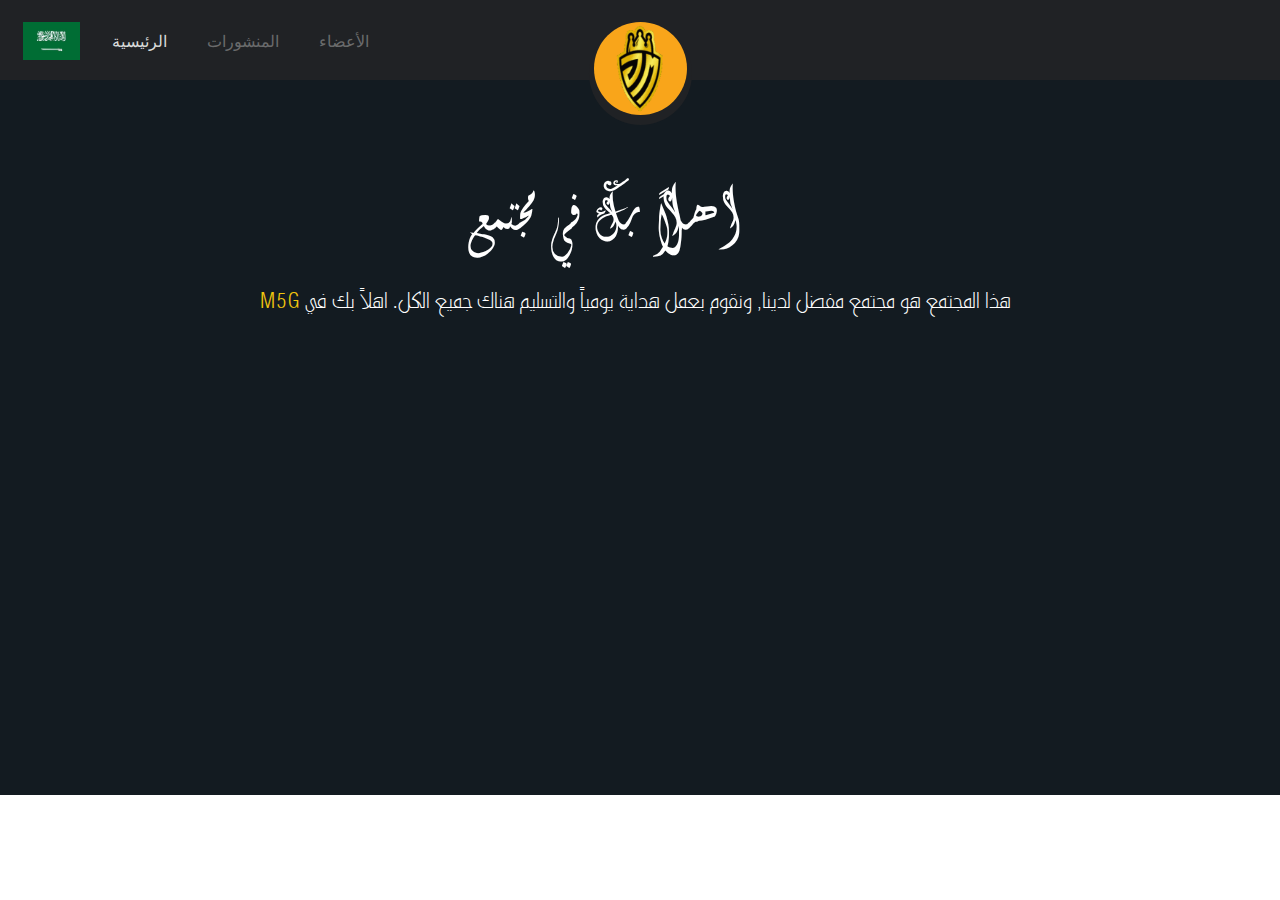
<file: Site8/index.html>
<!DOCTYPE html>
<html style="font-size: 16px;">
  <head>
    <meta name="viewport" content="width=device-width, initial-scale=1.0">
    <meta charset="utf-8">
    <meta name="keywords" content="اهلاً بك في مجتمع">
    <meta name="description" content="">
    <meta name="page_type" content="np-template-header-footer-from-plugin">
    <title>الرئيسية</title>
    <link rel="stylesheet" href="nicepage.css" media="screen">
<link rel="stylesheet" href="الرئيسية.css" media="screen">
    <script class="u-script" type="text/javascript" src="jquery.js" defer=""></script>
    <script class="u-script" type="text/javascript" src="nicepage.js" defer=""></script>
    <meta name="generator" content="Nicepage 3.16.1, nicepage.com">
    <link rel="icon" href="images/favicon.png">
    
    <link id="u-theme-google-font" rel="stylesheet" href="https://fonts.googleapis.com/css?family=Roboto:100,100i,300,300i,400,400i,500,500i,700,700i,900,900i|Open+Sans:300,300i,400,400i,600,600i,700,700i,800,800i">
    
    
    <script type="application/ld+json">{
		"@context": "http://schema.org",
		"@type": "Organization",
		"name": "Site8",
		"url": "index.html"
}</script>
    <meta property="og:title" content="الرئيسية">
    <meta property="og:type" content="website">
    <meta name="theme-color" content="#478ac9">
    <link rel="canonical" href="index.html">
    <meta property="og:url" content="index.html">
  </head>
  <body data-home-page="الرئيسية.html" data-home-page-title="الرئيسية" class="u-body"><header class="u-clearfix u-custom-color-2 u-header u-header" id="sec-1d81"><div class="u-clearfix u-sheet u-valign-middle u-sheet-1">
        <nav class="u-menu u-menu-dropdown u-offcanvas u-menu-1">
          <div class="menu-collapse" style="font-size: 1rem; letter-spacing: 0px;">
            <a class="u-button-style u-custom-left-right-menu-spacing u-custom-padding-bottom u-custom-text-active-color u-custom-text-color u-custom-text-hover-color u-custom-top-bottom-menu-spacing u-nav-link u-text-active-palette-1-base u-text-hover-palette-2-base" href="#">
              <svg><use xmlns:xlink="http://www.w3.org/1999/xlink" xlink:href="#menu-hamburger"></use></svg>
              <svg version="1.1" xmlns="http://www.w3.org/2000/svg" xmlns:xlink="http://www.w3.org/1999/xlink"><defs><symbol id="menu-hamburger" viewBox="0 0 16 16" style="width: 16px; height: 16px;"><rect y="1" width="16" height="2"></rect><rect y="7" width="16" height="2"></rect><rect y="13" width="16" height="2"></rect>
</symbol>
</defs></svg>
            </a>
          </div>
          <div class="u-custom-menu u-nav-container">
            <ul class="u-nav u-unstyled u-nav-1"><li class="u-nav-item"><a class="u-button-style u-nav-link u-text-active-custom-color-4 u-text-custom-color-3 u-text-hover-custom-color-4" href="الرئيسية.html" style="padding: 10px 20px;">الرئيسية</a>
</li><li class="u-nav-item"><a class="u-button-style u-nav-link u-text-active-custom-color-4 u-text-custom-color-3 u-text-hover-custom-color-4" href="المنشورات.html" style="padding: 10px 20px;">المنشورات</a>
</li><li class="u-nav-item"><a class="u-button-style u-nav-link u-text-active-custom-color-4 u-text-custom-color-3 u-text-hover-custom-color-4" href="الأعضاء.html" style="padding: 10px 20px;">الأعضاء</a>
</li></ul>
          </div>
          <div class="u-custom-menu u-nav-container-collapse">
            <div class="u-black u-container-style u-inner-container-layout u-opacity u-opacity-95 u-sidenav">
              <div class="u-sidenav-overflow">
                <div class="u-menu-close"></div>
                <ul class="u-align-center u-nav u-popupmenu-items u-unstyled u-nav-2"><li class="u-nav-item"><a class="u-button-style u-nav-link" href="الرئيسية.html" style="padding: 10px 20px;">الرئيسية</a>
</li><li class="u-nav-item"><a class="u-button-style u-nav-link" href="المنشورات.html" style="padding: 10px 20px;">المنشورات</a>
</li><li class="u-nav-item"><a class="u-button-style u-nav-link" href="الأعضاء.html" style="padding: 10px 20px;">الأعضاء</a>
</li></ul>
              </div>
            </div>
            <div class="u-black u-menu-overlay u-opacity u-opacity-70"></div>
          </div>
        </nav>
        <img class="u-image u-image-default u-image-1" src="images/ef4cbfd9-3c63-ca4e-5d36-134826fb9af2.jpeg" alt="" data-image-width="275" data-image-height="183">
      </div></header>
    <section class="u-clearfix u-custom-color-1 u-section-1" id="sec-9544">
      <div class="u-clearfix u-sheet u-sheet-1">
        <div class="u-custom-color-2 u-shape u-shape-circle u-shape-1"></div>
        <div class="u-image u-image-circle u-preserve-proportions u-image-1" alt="" data-image-width="128" data-image-height="128"></div>
        <h2 class="u-custom-font u-text u-text-1">اهلاً بك في مجتمع</h2>
        <p class="u-custom-font u-large-text u-text u-text-variant u-text-2">
          <span class="u-text-palette-3-base">M5G</span> هذا المجتمع هو مجتمع مفضل لدينا, ونقوم بعمل هداية يومياً والتسليم هناك جميع الكل. اهلاً بك في&nbsp;
        </p>
      </div>
    </section>
    
    
    
  </body>
</html>
</file>
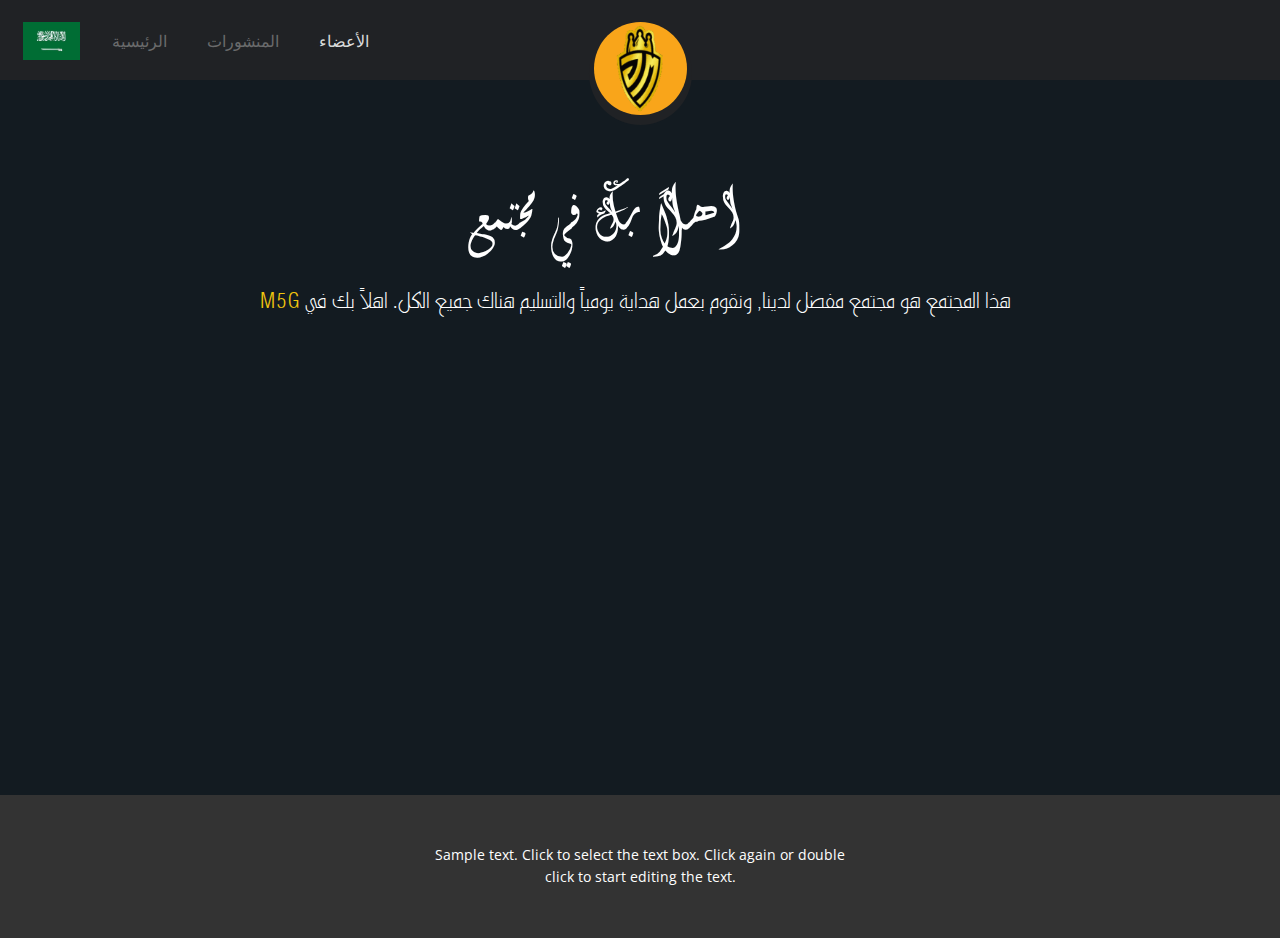
<file: Site8/الأعضاء.html>
<!DOCTYPE html>
<html style="font-size: 16px;">
  <head>
    <meta name="viewport" content="width=device-width, initial-scale=1.0">
    <meta charset="utf-8">
    <meta name="keywords" content="">
    <meta name="description" content="">
    <meta name="page_type" content="np-template-header-footer-from-plugin">
    <title>الأعضاء</title>
    <link rel="stylesheet" href="nicepage.css" media="screen">
<link rel="stylesheet" href="الأعضاء.css" media="screen">
    <script class="u-script" type="text/javascript" src="jquery.js" defer=""></script>
    <script class="u-script" type="text/javascript" src="nicepage.js" defer=""></script>
    <meta name="generator" content="Nicepage 3.16.1, nicepage.com">
    <link rel="icon" href="images/favicon.png">
    
    <link id="u-theme-google-font" rel="stylesheet" href="https://fonts.googleapis.com/css?family=Roboto:100,100i,300,300i,400,400i,500,500i,700,700i,900,900i|Open+Sans:300,300i,400,400i,600,600i,700,700i,800,800i">
    
    
    <script type="application/ld+json">{
		"@context": "http://schema.org",
		"@type": "Organization",
		"name": "Site8",
		"url": "index.html"
}</script>
    <meta property="og:title" content="الأعضاء">
    <meta property="og:type" content="website">
    <meta name="theme-color" content="#478ac9">
    <link rel="canonical" href="index.html">
    <meta property="og:url" content="index.html">
  </head>
  <body class="u-body"><header class="u-clearfix u-custom-color-2 u-header u-header" id="sec-1d81"><div class="u-clearfix u-sheet u-valign-middle u-sheet-1">
        <nav class="u-menu u-menu-dropdown u-offcanvas u-menu-1">
          <div class="menu-collapse" style="font-size: 1rem; letter-spacing: 0px;">
            <a class="u-button-style u-custom-left-right-menu-spacing u-custom-padding-bottom u-custom-text-active-color u-custom-text-color u-custom-text-hover-color u-custom-top-bottom-menu-spacing u-nav-link u-text-active-palette-1-base u-text-hover-palette-2-base" href="#">
              <svg><use xmlns:xlink="http://www.w3.org/1999/xlink" xlink:href="#menu-hamburger"></use></svg>
              <svg version="1.1" xmlns="http://www.w3.org/2000/svg" xmlns:xlink="http://www.w3.org/1999/xlink"><defs><symbol id="menu-hamburger" viewBox="0 0 16 16" style="width: 16px; height: 16px;"><rect y="1" width="16" height="2"></rect><rect y="7" width="16" height="2"></rect><rect y="13" width="16" height="2"></rect>
</symbol>
</defs></svg>
            </a>
          </div>
          <div class="u-custom-menu u-nav-container">
            <ul class="u-nav u-unstyled u-nav-1"><li class="u-nav-item"><a class="u-button-style u-nav-link u-text-active-custom-color-4 u-text-custom-color-3 u-text-hover-custom-color-4" href="الرئيسية.html" style="padding: 10px 20px;">الرئيسية</a>
</li><li class="u-nav-item"><a class="u-button-style u-nav-link u-text-active-custom-color-4 u-text-custom-color-3 u-text-hover-custom-color-4" href="المنشورات.html" style="padding: 10px 20px;">المنشورات</a>
</li><li class="u-nav-item"><a class="u-button-style u-nav-link u-text-active-custom-color-4 u-text-custom-color-3 u-text-hover-custom-color-4" href="الأعضاء.html" style="padding: 10px 20px;">الأعضاء</a>
</li></ul>
          </div>
          <div class="u-custom-menu u-nav-container-collapse">
            <div class="u-black u-container-style u-inner-container-layout u-opacity u-opacity-95 u-sidenav">
              <div class="u-sidenav-overflow">
                <div class="u-menu-close"></div>
                <ul class="u-align-center u-nav u-popupmenu-items u-unstyled u-nav-2"><li class="u-nav-item"><a class="u-button-style u-nav-link" href="الرئيسية.html" style="padding: 10px 20px;">الرئيسية</a>
</li><li class="u-nav-item"><a class="u-button-style u-nav-link" href="المنشورات.html" style="padding: 10px 20px;">المنشورات</a>
</li><li class="u-nav-item"><a class="u-button-style u-nav-link" href="الأعضاء.html" style="padding: 10px 20px;">الأعضاء</a>
</li></ul>
              </div>
            </div>
            <div class="u-black u-menu-overlay u-opacity u-opacity-70"></div>
          </div>
        </nav>
        <img class="u-image u-image-default u-image-1" src="images/ef4cbfd9-3c63-ca4e-5d36-134826fb9af2.jpeg" alt="" data-image-width="275" data-image-height="183">
      </div></header> 
    <section class="u-clearfix u-custom-color-1 u-section-1" id="sec-f719">
      <div class="u-clearfix u-sheet u-sheet-1">
        <div class="u-custom-color-2 u-shape u-shape-circle u-shape-1"></div>
        <div class="u-image u-image-circle u-preserve-proportions u-image-1" alt="" data-image-width="128" data-image-height="128"></div>
        <h2 class="u-custom-font u-text u-text-1">اهلاً بك في مجتمع</h2>
        <p class="u-custom-font u-large-text u-text u-text-variant u-text-2">
          <span class="u-text-palette-3-base">M5G</span> هذا المجتمع هو مجتمع مفضل لدينا, ونقوم بعمل هداية يومياً والتسليم هناك جميع الكل. اهلاً بك في&nbsp;
        </p>
      </div>
    </section>
    
    
    <footer class="u-align-center u-clearfix u-footer u-grey-80 u-footer" id="sec-6e16"><div class="u-clearfix u-sheet u-sheet-1">
        <p class="u-small-text u-text u-text-variant u-text-1">Sample text. Click to select the text box. Click again or double click to start editing the text.</p>
      </div></footer>
  </body>
</html>
</file>
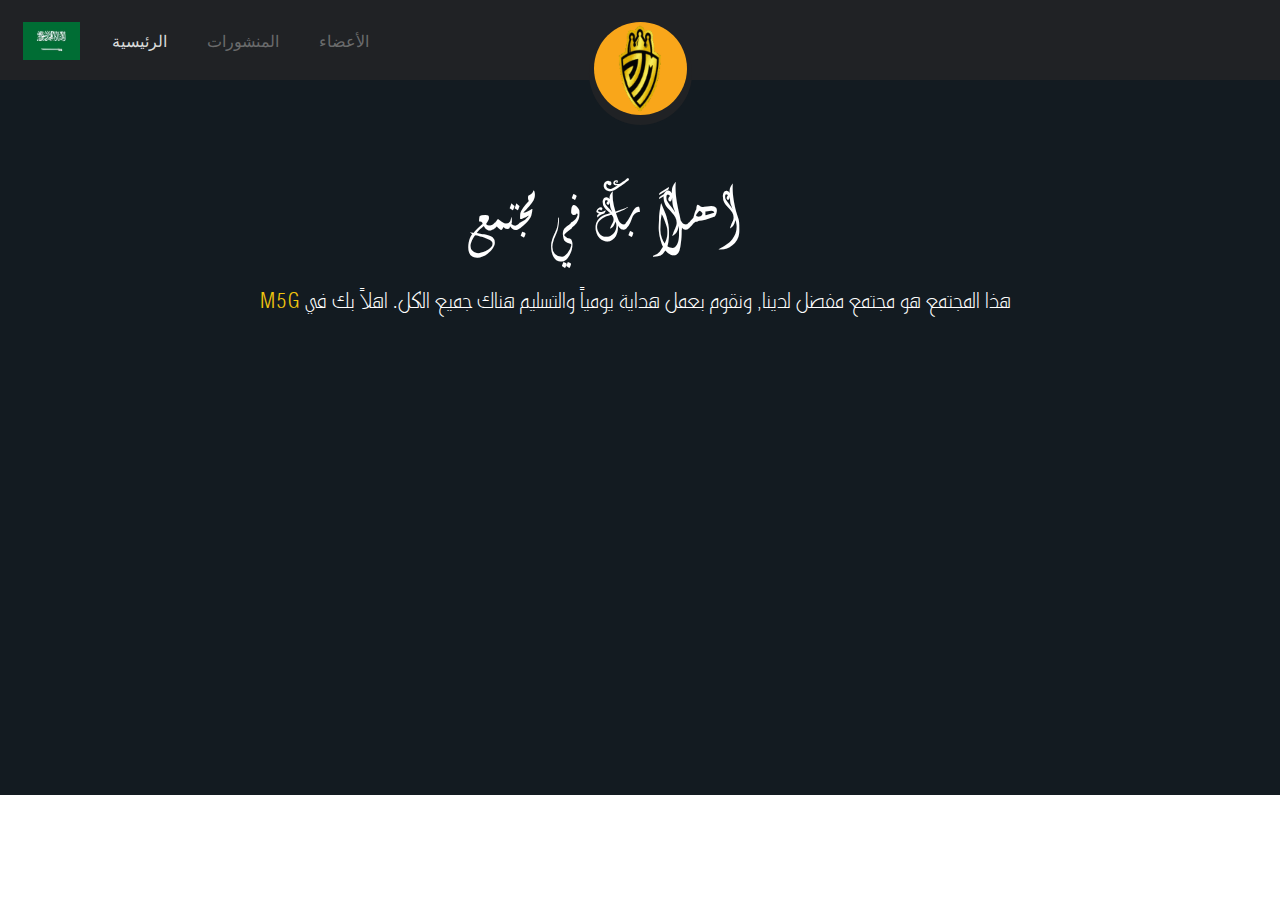
<file: Site8/الرئيسية.html>
<!DOCTYPE html>
<html style="font-size: 16px;">
  <head>
    <meta name="viewport" content="width=device-width, initial-scale=1.0">
    <meta charset="utf-8">
    <meta name="keywords" content="اهلاً بك في مجتمع">
    <meta name="description" content="">
    <meta name="page_type" content="np-template-header-footer-from-plugin">
    <title>الرئيسية</title>
    <link rel="stylesheet" href="nicepage.css" media="screen">
<link rel="stylesheet" href="الرئيسية.css" media="screen">
    <script class="u-script" type="text/javascript" src="jquery.js" defer=""></script>
    <script class="u-script" type="text/javascript" src="nicepage.js" defer=""></script>
    <meta name="generator" content="Nicepage 3.16.1, nicepage.com">
    <link rel="icon" href="images/favicon.png">
    
    <link id="u-theme-google-font" rel="stylesheet" href="https://fonts.googleapis.com/css?family=Roboto:100,100i,300,300i,400,400i,500,500i,700,700i,900,900i|Open+Sans:300,300i,400,400i,600,600i,700,700i,800,800i">
    
    
    <script type="application/ld+json">{
		"@context": "http://schema.org",
		"@type": "Organization",
		"name": "Site8",
		"url": "index.html"
}</script>
    <meta property="og:title" content="الرئيسية">
    <meta property="og:type" content="website">
    <meta name="theme-color" content="#478ac9">
    <link rel="canonical" href="index.html">
    <meta property="og:url" content="index.html">
  </head>
  <body class="u-body"><header class="u-clearfix u-custom-color-2 u-header u-header" id="sec-1d81"><div class="u-clearfix u-sheet u-valign-middle u-sheet-1">
        <nav class="u-menu u-menu-dropdown u-offcanvas u-menu-1">
          <div class="menu-collapse" style="font-size: 1rem; letter-spacing: 0px;">
            <a class="u-button-style u-custom-left-right-menu-spacing u-custom-padding-bottom u-custom-text-active-color u-custom-text-color u-custom-text-hover-color u-custom-top-bottom-menu-spacing u-nav-link u-text-active-palette-1-base u-text-hover-palette-2-base" href="#">
              <svg><use xmlns:xlink="http://www.w3.org/1999/xlink" xlink:href="#menu-hamburger"></use></svg>
              <svg version="1.1" xmlns="http://www.w3.org/2000/svg" xmlns:xlink="http://www.w3.org/1999/xlink"><defs><symbol id="menu-hamburger" viewBox="0 0 16 16" style="width: 16px; height: 16px;"><rect y="1" width="16" height="2"></rect><rect y="7" width="16" height="2"></rect><rect y="13" width="16" height="2"></rect>
</symbol>
</defs></svg>
            </a>
          </div>
          <div class="u-custom-menu u-nav-container">
            <ul class="u-nav u-unstyled u-nav-1"><li class="u-nav-item"><a class="u-button-style u-nav-link u-text-active-custom-color-4 u-text-custom-color-3 u-text-hover-custom-color-4" href="الرئيسية.html" style="padding: 10px 20px;">الرئيسية</a>
</li><li class="u-nav-item"><a class="u-button-style u-nav-link u-text-active-custom-color-4 u-text-custom-color-3 u-text-hover-custom-color-4" href="المنشورات.html" style="padding: 10px 20px;">المنشورات</a>
</li><li class="u-nav-item"><a class="u-button-style u-nav-link u-text-active-custom-color-4 u-text-custom-color-3 u-text-hover-custom-color-4" href="الأعضاء.html" style="padding: 10px 20px;">الأعضاء</a>
</li></ul>
          </div>
          <div class="u-custom-menu u-nav-container-collapse">
            <div class="u-black u-container-style u-inner-container-layout u-opacity u-opacity-95 u-sidenav">
              <div class="u-sidenav-overflow">
                <div class="u-menu-close"></div>
                <ul class="u-align-center u-nav u-popupmenu-items u-unstyled u-nav-2"><li class="u-nav-item"><a class="u-button-style u-nav-link" href="الرئيسية.html" style="padding: 10px 20px;">الرئيسية</a>
</li><li class="u-nav-item"><a class="u-button-style u-nav-link" href="المنشورات.html" style="padding: 10px 20px;">المنشورات</a>
</li><li class="u-nav-item"><a class="u-button-style u-nav-link" href="الأعضاء.html" style="padding: 10px 20px;">الأعضاء</a>
</li></ul>
              </div>
            </div>
            <div class="u-black u-menu-overlay u-opacity u-opacity-70"></div>
          </div>
        </nav>
        <img class="u-image u-image-default u-image-1" src="images/ef4cbfd9-3c63-ca4e-5d36-134826fb9af2.jpeg" alt="" data-image-width="275" data-image-height="183">
      </div></header>
    <section class="u-clearfix u-custom-color-1 u-section-1" id="sec-9544">
      <div class="u-clearfix u-sheet u-sheet-1">
        <div class="u-custom-color-2 u-shape u-shape-circle u-shape-1"></div>
        <div class="u-image u-image-circle u-preserve-proportions u-image-1" alt="" data-image-width="128" data-image-height="128"></div>
        <h2 class="u-custom-font u-text u-text-1">اهلاً بك في مجتمع</h2>
        <p class="u-custom-font u-large-text u-text u-text-variant u-text-2">
          <span class="u-text-palette-3-base">M5G</span> هذا المجتمع هو مجتمع مفضل لدينا, ونقوم بعمل هداية يومياً والتسليم هناك جميع الكل. اهلاً بك في&nbsp;
        </p>
      </div>
    </section>
    
    
    
  </body>
</html>
</file>
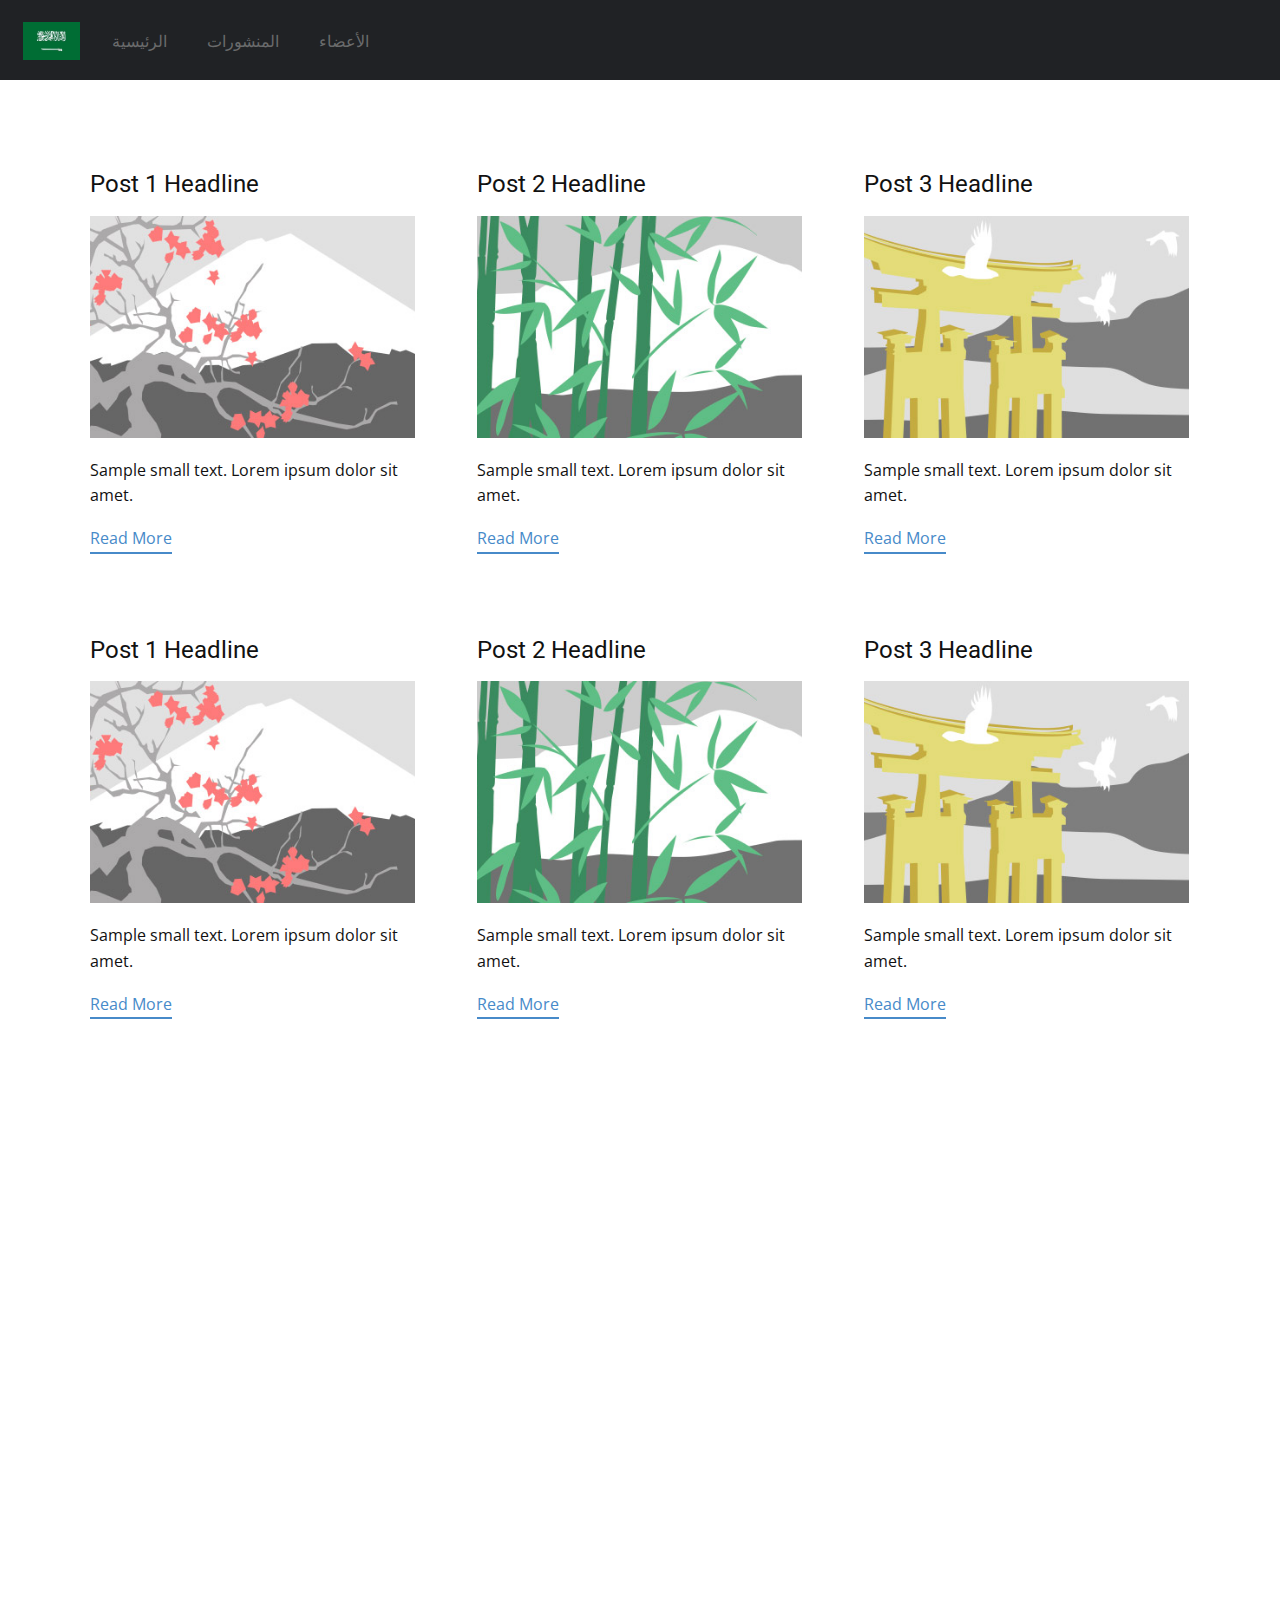
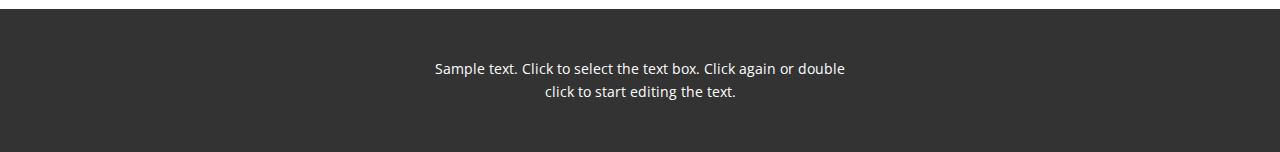
<file: Site8/blog/blog.html>
<html style="font-size: 16px;"><head>
    <meta name="viewport" content="width=device-width, initial-scale=1.0">
    <meta charset="utf-8">
    <meta name="keywords" content="">
    <meta name="description" content="">
    <meta name="page_type" content="np-template-header-footer-from-plugin">
    <title>Blog Template</title>
    <link rel="stylesheet" href="../nicepage.css" media="screen">
<link rel="stylesheet" href="../Blog-Template.css" media="screen">
    <script class="u-script" type="text/javascript" src="../jquery.js" defer=""></script>
    <script class="u-script" type="text/javascript" src="../nicepage.js" defer=""></script>
    <meta name="generator" content="Nicepage 3.16.1, nicepage.com">
    <link rel="icon" href="../images/favicon.png">
    <link id="u-theme-google-font" rel="stylesheet" href="https://fonts.googleapis.com/css?family=Roboto:100,100i,300,300i,400,400i,500,500i,700,700i,900,900i|Open+Sans:300,300i,400,400i,600,600i,700,700i,800,800i">
    
    
    
    <script type="application/ld+json">{
		"@context": "http://schema.org",
		"@type": "Organization",
		"name": "Site8",
		"url": "index.html"
}</script>
    <meta property="og:title" content="Blog Template">
    <meta property="og:type" content="website">
    <meta name="theme-color" content="#478ac9">
    <link rel="canonical" href="../index.html">
    <meta property="og:url" content="index.html">
  </head>
  <body class="u-body"><header class="u-clearfix u-custom-color-2 u-header u-header" id="sec-1d81"><div class="u-clearfix u-sheet u-valign-middle u-sheet-1">
        <nav class="u-menu u-menu-dropdown u-offcanvas u-menu-1">
          <div class="menu-collapse" style="font-size: 1rem; letter-spacing: 0px;">
            <a class="u-button-style u-custom-left-right-menu-spacing u-custom-padding-bottom u-custom-text-active-color u-custom-text-color u-custom-text-hover-color u-custom-top-bottom-menu-spacing u-nav-link u-text-active-palette-1-base u-text-hover-palette-2-base" href="#">
              <svg><use xmlns:xlink="http://www.w3.org/1999/xlink" xlink:href="#menu-hamburger"></use></svg>
              <svg version="1.1" xmlns="http://www.w3.org/2000/svg" xmlns:xlink="http://www.w3.org/1999/xlink"><defs><symbol id="menu-hamburger" viewBox="0 0 16 16" style="width: 16px; height: 16px;"><rect y="1" width="16" height="2"></rect><rect y="7" width="16" height="2"></rect><rect y="13" width="16" height="2"></rect>
</symbol>
</defs></svg>
            </a>
          </div>
          <div class="u-custom-menu u-nav-container">
            <ul class="u-nav u-unstyled u-nav-1"><li class="u-nav-item"><a class="u-button-style u-nav-link u-text-active-custom-color-4 u-text-custom-color-3 u-text-hover-custom-color-4" href="../الرئيسية.html" style="padding: 10px 20px;">الرئيسية</a>
</li><li class="u-nav-item"><a class="u-button-style u-nav-link u-text-active-custom-color-4 u-text-custom-color-3 u-text-hover-custom-color-4" href="../المنشورات.html" style="padding: 10px 20px;">المنشورات</a>
</li><li class="u-nav-item"><a class="u-button-style u-nav-link u-text-active-custom-color-4 u-text-custom-color-3 u-text-hover-custom-color-4" href="../الأعضاء.html" style="padding: 10px 20px;">الأعضاء</a>
</li></ul>
          </div>
          <div class="u-custom-menu u-nav-container-collapse">
            <div class="u-black u-container-style u-inner-container-layout u-opacity u-opacity-95 u-sidenav">
              <div class="u-sidenav-overflow">
                <div class="u-menu-close"></div>
                <ul class="u-align-center u-nav u-popupmenu-items u-unstyled u-nav-2"><li class="u-nav-item"><a class="u-button-style u-nav-link" href="../الرئيسية.html" style="padding: 10px 20px;">الرئيسية</a>
</li><li class="u-nav-item"><a class="u-button-style u-nav-link" href="../المنشورات.html" style="padding: 10px 20px;">المنشورات</a>
</li><li class="u-nav-item"><a class="u-button-style u-nav-link" href="../الأعضاء.html" style="padding: 10px 20px;">الأعضاء</a>
</li></ul>
              </div>
            </div>
            <div class="u-black u-menu-overlay u-opacity u-opacity-70"></div>
          </div>
        </nav>
        <img class="u-image u-image-default u-image-1" src="../images/ef4cbfd9-3c63-ca4e-5d36-134826fb9af2.jpeg" alt="" data-image-width="275" data-image-height="183">
      </div></header>
    <section class="u-clearfix u-section-1" id="sec-c4fa">
      <div class="u-clearfix u-sheet u-valign-middle u-sheet-1"><!--blog--><!--blog_options_json--><!--{"type":"Recent","source":"","tags":"","count":""}--><!--/blog_options_json-->
        <div class="u-blog u-expanded-width u-repeater u-repeater-1"><!--blog_post-->
          <div class="u-blog-post u-container-style u-repeater-item u-white u-repeater-item-1">
            <div class="u-container-layout u-similar-container u-valign-top u-container-layout-1"><!--blog_post_header-->
              <h4 class="u-blog-control u-text u-text-1">
                <a class="u-post-header-link" href="../blog/post.html"><!--blog_post_header_content-->Post 1 Headline<!--/blog_post_header_content--></a>
              </h4><!--/blog_post_header--><!--blog_post_image-->
              <a class="u-post-header-link" href="../blog/post.html"><img alt="" class="u-blog-control u-expanded-width u-image u-image-default u-image-1" src="[data-uri]"></a><!--/blog_post_image--><!--blog_post_content-->
              <div class="u-blog-control u-post-content u-text u-text-2 fr-view">Sample small text. Lorem ipsum dolor sit amet.</div><!--/blog_post_content--><!--blog_post_readmore-->
              <a href="../blog/post.html" class="u-blog-control u-border-2 u-border-palette-1-base u-btn u-btn-rectangle u-button-style u-none u-btn-1"><!--blog_post_readmore_content-->Read More<!--/blog_post_readmore_content--></a><!--/blog_post_readmore-->
            </div>
          </div><div class="u-blog-post u-container-style u-repeater-item u-video-cover u-white">
            <div class="u-container-layout u-similar-container u-valign-top u-container-layout-2"><!--blog_post_header-->
              <h4 class="u-blog-control u-text u-text-3">
                <a class="u-post-header-link" href="../blog/post-1.html"><!--blog_post_header_content-->Post 2 Headline<!--/blog_post_header_content--></a>
              </h4><!--/blog_post_header--><!--blog_post_image-->
              <a class="u-post-header-link" href="../blog/post-1.html"><img alt="" class="u-blog-control u-expanded-width u-image u-image-default u-image-2" src="[data-uri]"></a><!--/blog_post_image--><!--blog_post_content-->
              <div class="u-blog-control u-post-content u-text u-text-4 fr-view">Sample small text. Lorem ipsum dolor sit amet.</div><!--/blog_post_content--><!--blog_post_readmore-->
              <a href="../blog/post-1.html" class="u-blog-control u-border-2 u-border-palette-1-base u-btn u-btn-rectangle u-button-style u-none u-btn-2"><!--blog_post_readmore_content-->Read More<!--/blog_post_readmore_content--></a><!--/blog_post_readmore-->
            </div>
          </div><div class="u-blog-post u-container-style u-repeater-item u-video-cover u-white">
            <div class="u-container-layout u-similar-container u-valign-top u-container-layout-3"><!--blog_post_header-->
              <h4 class="u-blog-control u-text u-text-5">
                <a class="u-post-header-link" href="../blog/post-2.html"><!--blog_post_header_content-->Post 3 Headline<!--/blog_post_header_content--></a>
              </h4><!--/blog_post_header--><!--blog_post_image-->
              <a class="u-post-header-link" href="../blog/post-2.html"><img alt="" class="u-blog-control u-expanded-width u-image u-image-default u-image-3" src="[data-uri]"></a><!--/blog_post_image--><!--blog_post_content-->
              <div class="u-blog-control u-post-content u-text u-text-6 fr-view">Sample small text. Lorem ipsum dolor sit amet.</div><!--/blog_post_content--><!--blog_post_readmore-->
              <a href="../blog/post-2.html" class="u-blog-control u-border-2 u-border-palette-1-base u-btn u-btn-rectangle u-button-style u-none u-btn-3"><!--blog_post_readmore_content-->Read More<!--/blog_post_readmore_content--></a><!--/blog_post_readmore-->
            </div>
          </div><div class="u-blog-post u-container-style u-repeater-item u-white u-repeater-item-1">
            <div class="u-container-layout u-similar-container u-valign-top u-container-layout-1"><!--blog_post_header-->
              <h4 class="u-blog-control u-text u-text-1">
                <a class="u-post-header-link" href="../blog/post-3.html"><!--blog_post_header_content-->Post 1 Headline<!--/blog_post_header_content--></a>
              </h4><!--/blog_post_header--><!--blog_post_image-->
              <a class="u-post-header-link" href="../blog/post-3.html"><img alt="" class="u-blog-control u-expanded-width u-image u-image-default u-image-1" src="[data-uri]"></a><!--/blog_post_image--><!--blog_post_content-->
              <div class="u-blog-control u-post-content u-text u-text-2 fr-view">Sample small text. Lorem ipsum dolor sit amet.</div><!--/blog_post_content--><!--blog_post_readmore-->
              <a href="../blog/post-3.html" class="u-blog-control u-border-2 u-border-palette-1-base u-btn u-btn-rectangle u-button-style u-none u-btn-1"><!--blog_post_readmore_content-->Read More<!--/blog_post_readmore_content--></a><!--/blog_post_readmore-->
            </div>
          </div><div class="u-blog-post u-container-style u-repeater-item u-video-cover u-white">
            <div class="u-container-layout u-similar-container u-valign-top u-container-layout-2"><!--blog_post_header-->
              <h4 class="u-blog-control u-text u-text-3">
                <a class="u-post-header-link" href="../blog/post-4.html"><!--blog_post_header_content-->Post 2 Headline<!--/blog_post_header_content--></a>
              </h4><!--/blog_post_header--><!--blog_post_image-->
              <a class="u-post-header-link" href="../blog/post-4.html"><img alt="" class="u-blog-control u-expanded-width u-image u-image-default u-image-2" src="[data-uri]"></a><!--/blog_post_image--><!--blog_post_content-->
              <div class="u-blog-control u-post-content u-text u-text-4 fr-view">Sample small text. Lorem ipsum dolor sit amet.</div><!--/blog_post_content--><!--blog_post_readmore-->
              <a href="../blog/post-4.html" class="u-blog-control u-border-2 u-border-palette-1-base u-btn u-btn-rectangle u-button-style u-none u-btn-2"><!--blog_post_readmore_content-->Read More<!--/blog_post_readmore_content--></a><!--/blog_post_readmore-->
            </div>
          </div><div class="u-blog-post u-container-style u-repeater-item u-video-cover u-white">
            <div class="u-container-layout u-similar-container u-valign-top u-container-layout-3"><!--blog_post_header-->
              <h4 class="u-blog-control u-text u-text-5">
                <a class="u-post-header-link" href="../blog/post-5.html"><!--blog_post_header_content-->Post 3 Headline<!--/blog_post_header_content--></a>
              </h4><!--/blog_post_header--><!--blog_post_image-->
              <a class="u-post-header-link" href="../blog/post-5.html"><img alt="" class="u-blog-control u-expanded-width u-image u-image-default u-image-3" src="[data-uri]"></a><!--/blog_post_image--><!--blog_post_content-->
              <div class="u-blog-control u-post-content u-text u-text-6 fr-view">Sample small text. Lorem ipsum dolor sit amet.</div><!--/blog_post_content--><!--blog_post_readmore-->
              <a href="../blog/post-5.html" class="u-blog-control u-border-2 u-border-palette-1-base u-btn u-btn-rectangle u-button-style u-none u-btn-3"><!--blog_post_readmore_content-->Read More<!--/blog_post_readmore_content--></a><!--/blog_post_readmore-->
            </div>
          </div><!--/blog_post--><!--blog_post-->
          <!--/blog_post--><!--blog_post-->
          <!--/blog_post-->
        </div><!--/blog-->
      </div>
    </section>
    <section class="u-clearfix u-section-2" id="sec-376b">
      <div class="u-clearfix u-sheet u-sheet-1"></div>
    </section>
    
    
    <footer class="u-align-center u-clearfix u-footer u-grey-80 u-footer" id="sec-6e16"><div class="u-clearfix u-sheet u-sheet-1">
        <p class="u-small-text u-text u-text-variant u-text-1">Sample text. Click to select the text box. Click again or double click to start editing the text.</p>
      </div></footer>
  
</body></html>
</file>
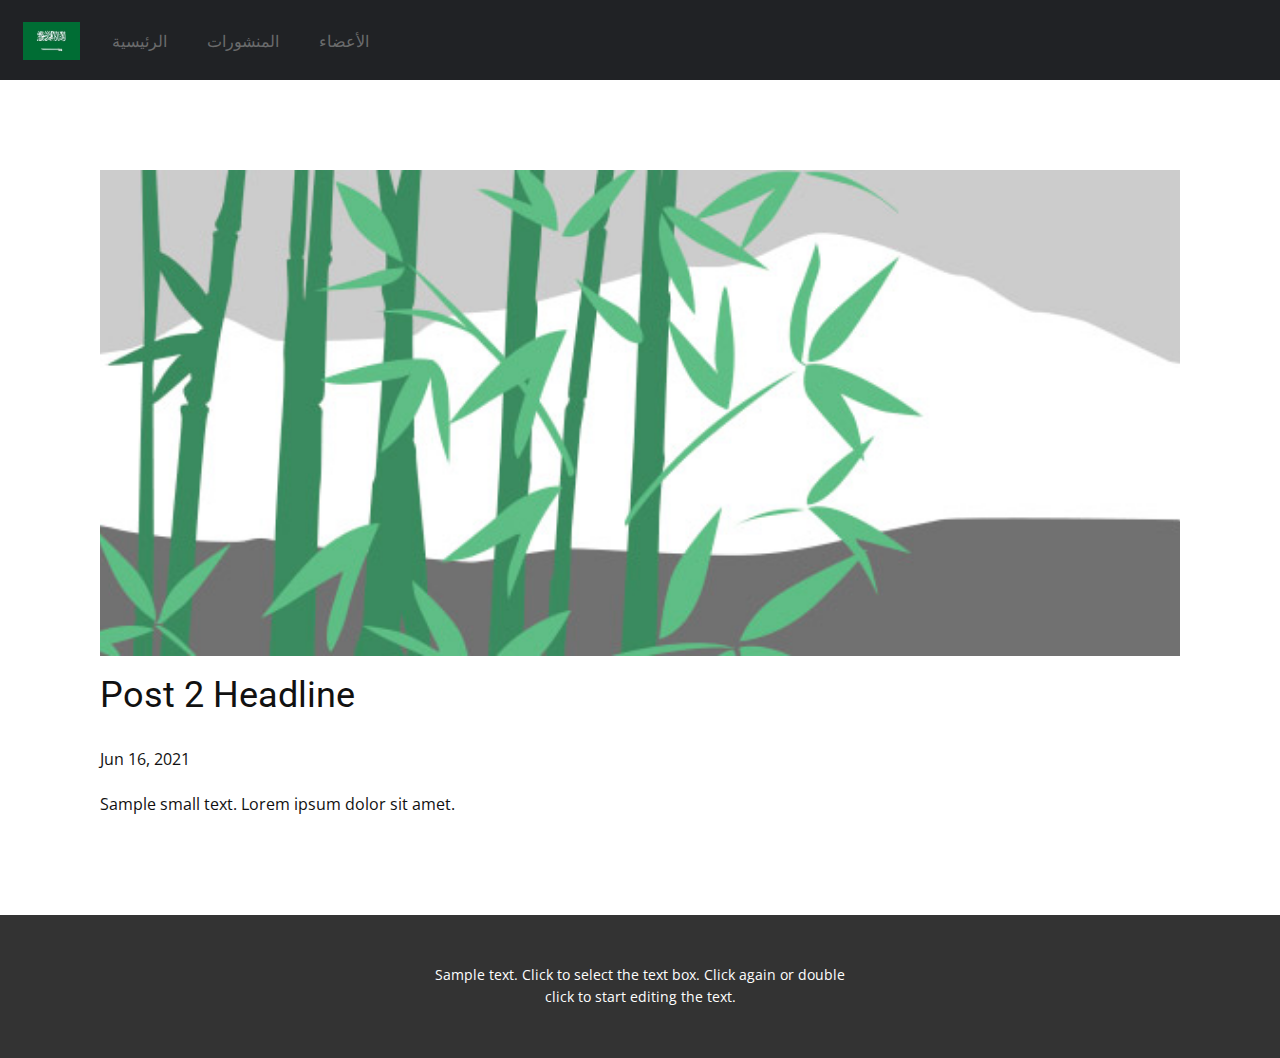
<file: Site8/blog/post-1.html>
<!doctype html>
<html style="font-size: 16px;"><head>
    <meta name="viewport" content="width=device-width, initial-scale=1.0">
    <meta charset="utf-8">
    <meta name="keywords" content="Post 1 Headline">
    <meta name="description" content="">
    <meta name="page_type" content="np-template-header-footer-from-plugin">
    <title>Post 2 Headline</title>
    <link rel="stylesheet" href="../nicepage.css" media="screen">
<link rel="stylesheet" href="../Post-Template.css" media="screen">
    <script class="u-script" type="text/javascript" src="../jquery.js" defer=""></script>
    <script class="u-script" type="text/javascript" src="../nicepage.js" defer=""></script>
    <meta name="generator" content="Nicepage 3.16.1, nicepage.com">
    <link rel="icon" href="../images/favicon.png">
    <link id="u-theme-google-font" rel="stylesheet" href="https://fonts.googleapis.com/css?family=Roboto:100,100i,300,300i,400,400i,500,500i,700,700i,900,900i|Open+Sans:300,300i,400,400i,600,600i,700,700i,800,800i">
    
    
    <script type="application/ld+json">{
		"@context": "http://schema.org",
		"@type": "Organization",
		"name": "Site8",
		"url": "index.html"
}</script>
    <meta property="og:title" content="Post Template">
    <meta property="og:type" content="website">
    <meta name="theme-color" content="#478ac9">
    <link rel="canonical" href="../index.html">
    <meta property="og:url" content="index.html">
  </head>
  <body class="u-body"><header class="u-clearfix u-custom-color-2 u-header u-header" id="sec-1d81"><div class="u-clearfix u-sheet u-valign-middle u-sheet-1">
        <nav class="u-menu u-menu-dropdown u-offcanvas u-menu-1">
          <div class="menu-collapse" style="font-size: 1rem; letter-spacing: 0px;">
            <a class="u-button-style u-custom-left-right-menu-spacing u-custom-padding-bottom u-custom-text-active-color u-custom-text-color u-custom-text-hover-color u-custom-top-bottom-menu-spacing u-nav-link u-text-active-palette-1-base u-text-hover-palette-2-base" href="#">
              <svg><use xmlns:xlink="http://www.w3.org/1999/xlink" xlink:href="#menu-hamburger"></use></svg>
              <svg version="1.1" xmlns="http://www.w3.org/2000/svg" xmlns:xlink="http://www.w3.org/1999/xlink"><defs><symbol id="menu-hamburger" viewBox="0 0 16 16" style="width: 16px; height: 16px;"><rect y="1" width="16" height="2"></rect><rect y="7" width="16" height="2"></rect><rect y="13" width="16" height="2"></rect>
</symbol>
</defs></svg>
            </a>
          </div>
          <div class="u-custom-menu u-nav-container">
            <ul class="u-nav u-unstyled u-nav-1"><li class="u-nav-item"><a class="u-button-style u-nav-link u-text-active-custom-color-4 u-text-custom-color-3 u-text-hover-custom-color-4" href="../الرئيسية.html" style="padding: 10px 20px;">الرئيسية</a>
</li><li class="u-nav-item"><a class="u-button-style u-nav-link u-text-active-custom-color-4 u-text-custom-color-3 u-text-hover-custom-color-4" href="../المنشورات.html" style="padding: 10px 20px;">المنشورات</a>
</li><li class="u-nav-item"><a class="u-button-style u-nav-link u-text-active-custom-color-4 u-text-custom-color-3 u-text-hover-custom-color-4" href="../الأعضاء.html" style="padding: 10px 20px;">الأعضاء</a>
</li></ul>
          </div>
          <div class="u-custom-menu u-nav-container-collapse">
            <div class="u-black u-container-style u-inner-container-layout u-opacity u-opacity-95 u-sidenav">
              <div class="u-sidenav-overflow">
                <div class="u-menu-close"></div>
                <ul class="u-align-center u-nav u-popupmenu-items u-unstyled u-nav-2"><li class="u-nav-item"><a class="u-button-style u-nav-link" href="../الرئيسية.html" style="padding: 10px 20px;">الرئيسية</a>
</li><li class="u-nav-item"><a class="u-button-style u-nav-link" href="../المنشورات.html" style="padding: 10px 20px;">المنشورات</a>
</li><li class="u-nav-item"><a class="u-button-style u-nav-link" href="../الأعضاء.html" style="padding: 10px 20px;">الأعضاء</a>
</li></ul>
              </div>
            </div>
            <div class="u-black u-menu-overlay u-opacity u-opacity-70"></div>
          </div>
        </nav>
        <img class="u-image u-image-default u-image-1" src="../images/ef4cbfd9-3c63-ca4e-5d36-134826fb9af2.jpeg" alt="" data-image-width="275" data-image-height="183">
      </div></header>
    <section class="u-align-center u-clearfix u-section-1" id="sec-f018">
      <div class="u-clearfix u-sheet u-valign-middle-md u-valign-middle-sm u-valign-middle-xs u-sheet-1"><!--post_details--><!--post_details_options_json--><!--{"source":""}--><!--/post_details_options_json--><!--blog_post-->
        <div class="u-container-style u-expanded-width u-post-details u-post-details-1">
          <div class="u-container-layout u-valign-middle u-container-layout-1"><!--blog_post_image-->
            <img alt="" class="u-blog-control u-expanded-width u-image u-image-default u-image-1" src="[data-uri]"><!--/blog_post_image--><!--blog_post_header-->
            <h2 class="u-blog-control u-text u-text-1">Post 2 Headline</h2><!--/blog_post_header--><!--blog_post_metadata-->
            <div class="u-blog-control u-metadata u-metadata-1"><!--blog_post_metadata_date-->
              <span class="u-meta-date u-meta-icon">Jun 16, 2021</span><!--/blog_post_metadata_date--><!--blog_post_metadata_category-->
              <!--/blog_post_metadata_category--><!--blog_post_metadata_comments-->
              <!--/blog_post_metadata_comments-->
            </div><!--/blog_post_metadata--><!--blog_post_content-->
            <div class="u-align-justify u-blog-control u-post-content u-text u-text-2 fr-view">
  Sample small text. Lorem ipsum dolor sit amet.
  </div><!--/blog_post_content-->
          </div>
        </div><!--/blog_post--><!--/post_details-->
      </div>
    </section>
    
    
    <footer class="u-align-center u-clearfix u-footer u-grey-80 u-footer" id="sec-6e16"><div class="u-clearfix u-sheet u-sheet-1">
        <p class="u-small-text u-text u-text-variant u-text-1">Sample text. Click to select the text box. Click again or double click to start editing the text.</p>
      </div></footer>
  
</body></html>
</file>
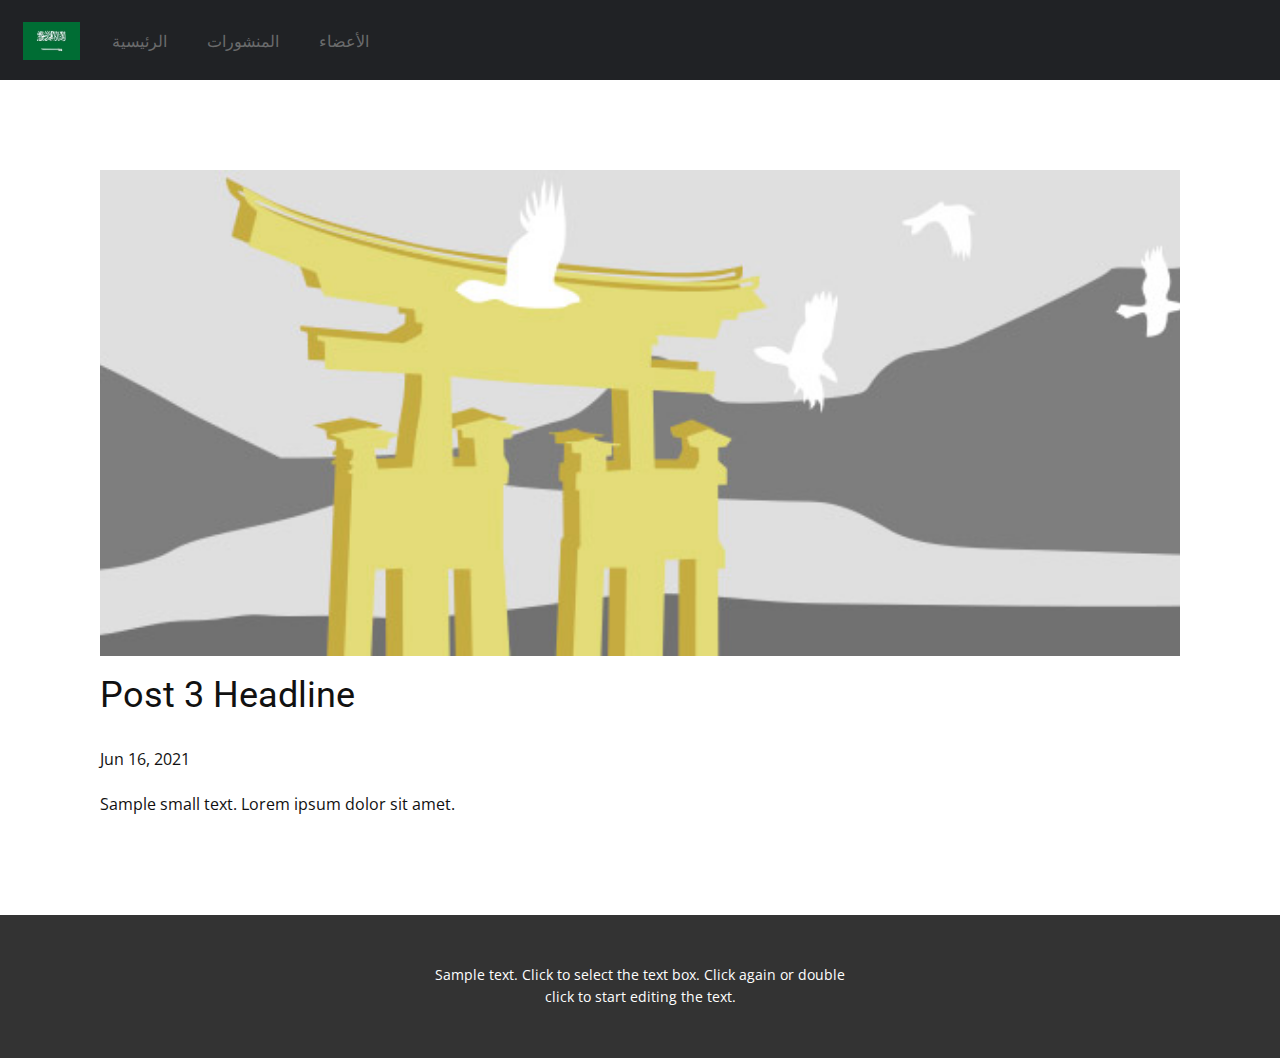
<file: Site8/blog/post-2.html>
<!doctype html>
<html style="font-size: 16px;"><head>
    <meta name="viewport" content="width=device-width, initial-scale=1.0">
    <meta charset="utf-8">
    <meta name="keywords" content="Post 1 Headline">
    <meta name="description" content="">
    <meta name="page_type" content="np-template-header-footer-from-plugin">
    <title>Post 3 Headline</title>
    <link rel="stylesheet" href="../nicepage.css" media="screen">
<link rel="stylesheet" href="../Post-Template.css" media="screen">
    <script class="u-script" type="text/javascript" src="../jquery.js" defer=""></script>
    <script class="u-script" type="text/javascript" src="../nicepage.js" defer=""></script>
    <meta name="generator" content="Nicepage 3.16.1, nicepage.com">
    <link rel="icon" href="../images/favicon.png">
    <link id="u-theme-google-font" rel="stylesheet" href="https://fonts.googleapis.com/css?family=Roboto:100,100i,300,300i,400,400i,500,500i,700,700i,900,900i|Open+Sans:300,300i,400,400i,600,600i,700,700i,800,800i">
    
    
    <script type="application/ld+json">{
		"@context": "http://schema.org",
		"@type": "Organization",
		"name": "Site8",
		"url": "index.html"
}</script>
    <meta property="og:title" content="Post Template">
    <meta property="og:type" content="website">
    <meta name="theme-color" content="#478ac9">
    <link rel="canonical" href="../index.html">
    <meta property="og:url" content="index.html">
  </head>
  <body class="u-body"><header class="u-clearfix u-custom-color-2 u-header u-header" id="sec-1d81"><div class="u-clearfix u-sheet u-valign-middle u-sheet-1">
        <nav class="u-menu u-menu-dropdown u-offcanvas u-menu-1">
          <div class="menu-collapse" style="font-size: 1rem; letter-spacing: 0px;">
            <a class="u-button-style u-custom-left-right-menu-spacing u-custom-padding-bottom u-custom-text-active-color u-custom-text-color u-custom-text-hover-color u-custom-top-bottom-menu-spacing u-nav-link u-text-active-palette-1-base u-text-hover-palette-2-base" href="#">
              <svg><use xmlns:xlink="http://www.w3.org/1999/xlink" xlink:href="#menu-hamburger"></use></svg>
              <svg version="1.1" xmlns="http://www.w3.org/2000/svg" xmlns:xlink="http://www.w3.org/1999/xlink"><defs><symbol id="menu-hamburger" viewBox="0 0 16 16" style="width: 16px; height: 16px;"><rect y="1" width="16" height="2"></rect><rect y="7" width="16" height="2"></rect><rect y="13" width="16" height="2"></rect>
</symbol>
</defs></svg>
            </a>
          </div>
          <div class="u-custom-menu u-nav-container">
            <ul class="u-nav u-unstyled u-nav-1"><li class="u-nav-item"><a class="u-button-style u-nav-link u-text-active-custom-color-4 u-text-custom-color-3 u-text-hover-custom-color-4" href="../الرئيسية.html" style="padding: 10px 20px;">الرئيسية</a>
</li><li class="u-nav-item"><a class="u-button-style u-nav-link u-text-active-custom-color-4 u-text-custom-color-3 u-text-hover-custom-color-4" href="../المنشورات.html" style="padding: 10px 20px;">المنشورات</a>
</li><li class="u-nav-item"><a class="u-button-style u-nav-link u-text-active-custom-color-4 u-text-custom-color-3 u-text-hover-custom-color-4" href="../الأعضاء.html" style="padding: 10px 20px;">الأعضاء</a>
</li></ul>
          </div>
          <div class="u-custom-menu u-nav-container-collapse">
            <div class="u-black u-container-style u-inner-container-layout u-opacity u-opacity-95 u-sidenav">
              <div class="u-sidenav-overflow">
                <div class="u-menu-close"></div>
                <ul class="u-align-center u-nav u-popupmenu-items u-unstyled u-nav-2"><li class="u-nav-item"><a class="u-button-style u-nav-link" href="../الرئيسية.html" style="padding: 10px 20px;">الرئيسية</a>
</li><li class="u-nav-item"><a class="u-button-style u-nav-link" href="../المنشورات.html" style="padding: 10px 20px;">المنشورات</a>
</li><li class="u-nav-item"><a class="u-button-style u-nav-link" href="../الأعضاء.html" style="padding: 10px 20px;">الأعضاء</a>
</li></ul>
              </div>
            </div>
            <div class="u-black u-menu-overlay u-opacity u-opacity-70"></div>
          </div>
        </nav>
        <img class="u-image u-image-default u-image-1" src="../images/ef4cbfd9-3c63-ca4e-5d36-134826fb9af2.jpeg" alt="" data-image-width="275" data-image-height="183">
      </div></header>
    <section class="u-align-center u-clearfix u-section-1" id="sec-f018">
      <div class="u-clearfix u-sheet u-valign-middle-md u-valign-middle-sm u-valign-middle-xs u-sheet-1"><!--post_details--><!--post_details_options_json--><!--{"source":""}--><!--/post_details_options_json--><!--blog_post-->
        <div class="u-container-style u-expanded-width u-post-details u-post-details-1">
          <div class="u-container-layout u-valign-middle u-container-layout-1"><!--blog_post_image-->
            <img alt="" class="u-blog-control u-expanded-width u-image u-image-default u-image-1" src="[data-uri]"><!--/blog_post_image--><!--blog_post_header-->
            <h2 class="u-blog-control u-text u-text-1">Post 3 Headline</h2><!--/blog_post_header--><!--blog_post_metadata-->
            <div class="u-blog-control u-metadata u-metadata-1"><!--blog_post_metadata_date-->
              <span class="u-meta-date u-meta-icon">Jun 16, 2021</span><!--/blog_post_metadata_date--><!--blog_post_metadata_category-->
              <!--/blog_post_metadata_category--><!--blog_post_metadata_comments-->
              <!--/blog_post_metadata_comments-->
            </div><!--/blog_post_metadata--><!--blog_post_content-->
            <div class="u-align-justify u-blog-control u-post-content u-text u-text-2 fr-view">
  Sample small text. Lorem ipsum dolor sit amet.
  </div><!--/blog_post_content-->
          </div>
        </div><!--/blog_post--><!--/post_details-->
      </div>
    </section>
    
    
    <footer class="u-align-center u-clearfix u-footer u-grey-80 u-footer" id="sec-6e16"><div class="u-clearfix u-sheet u-sheet-1">
        <p class="u-small-text u-text u-text-variant u-text-1">Sample text. Click to select the text box. Click again or double click to start editing the text.</p>
      </div></footer>
  
</body></html>
</file>
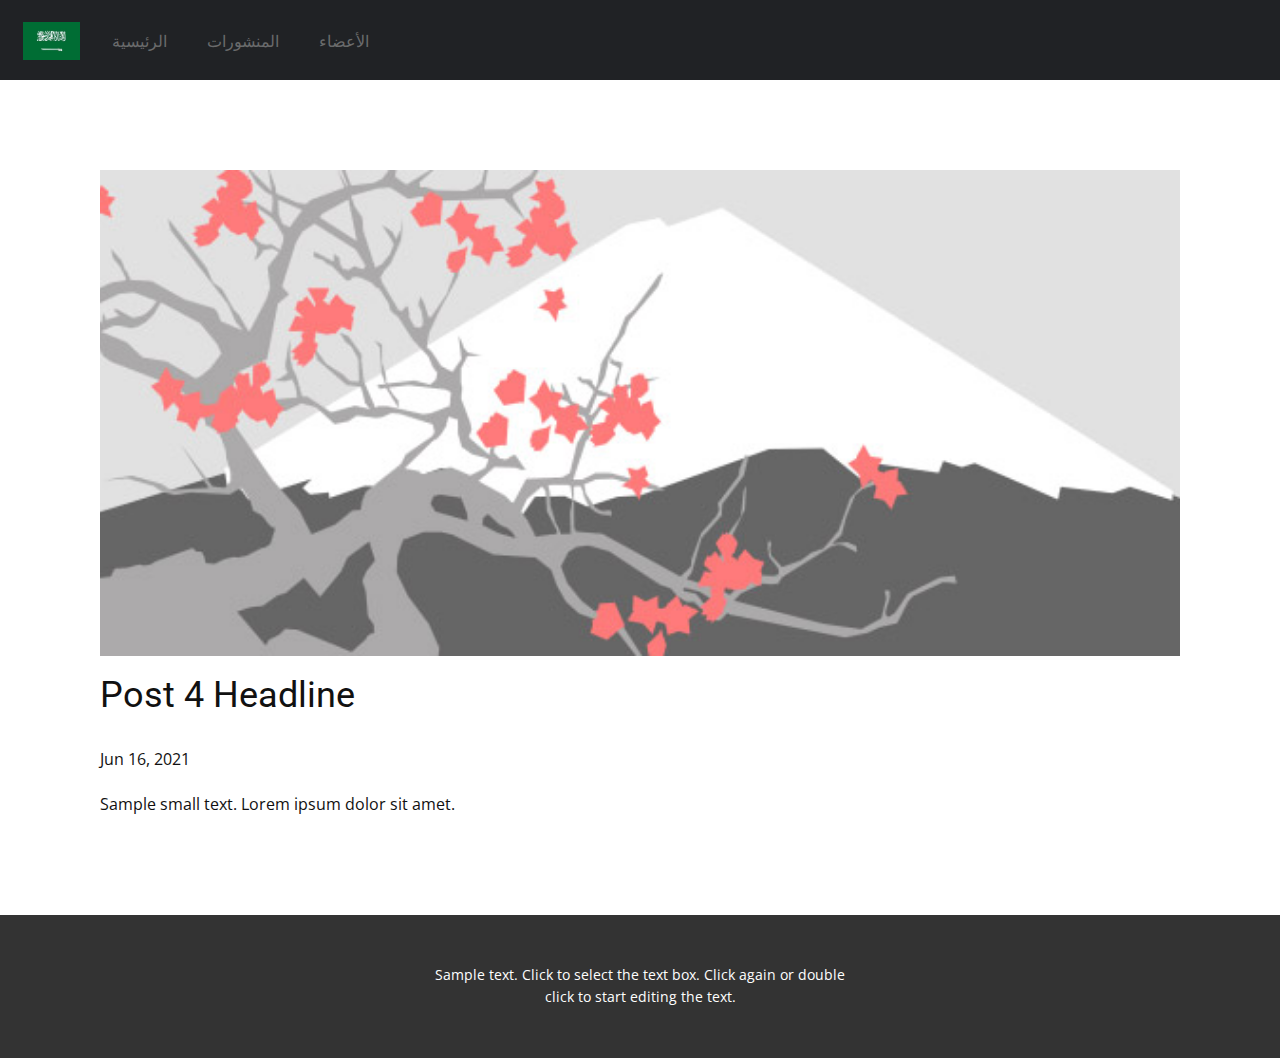
<file: Site8/blog/post-3.html>
<!doctype html>
<html style="font-size: 16px;"><head>
    <meta name="viewport" content="width=device-width, initial-scale=1.0">
    <meta charset="utf-8">
    <meta name="keywords" content="Post 1 Headline">
    <meta name="description" content="">
    <meta name="page_type" content="np-template-header-footer-from-plugin">
    <title>Post 4 Headline</title>
    <link rel="stylesheet" href="../nicepage.css" media="screen">
<link rel="stylesheet" href="../Post-Template.css" media="screen">
    <script class="u-script" type="text/javascript" src="../jquery.js" defer=""></script>
    <script class="u-script" type="text/javascript" src="../nicepage.js" defer=""></script>
    <meta name="generator" content="Nicepage 3.16.1, nicepage.com">
    <link rel="icon" href="../images/favicon.png">
    <link id="u-theme-google-font" rel="stylesheet" href="https://fonts.googleapis.com/css?family=Roboto:100,100i,300,300i,400,400i,500,500i,700,700i,900,900i|Open+Sans:300,300i,400,400i,600,600i,700,700i,800,800i">
    
    
    <script type="application/ld+json">{
		"@context": "http://schema.org",
		"@type": "Organization",
		"name": "Site8",
		"url": "index.html"
}</script>
    <meta property="og:title" content="Post Template">
    <meta property="og:type" content="website">
    <meta name="theme-color" content="#478ac9">
    <link rel="canonical" href="../index.html">
    <meta property="og:url" content="index.html">
  </head>
  <body class="u-body"><header class="u-clearfix u-custom-color-2 u-header u-header" id="sec-1d81"><div class="u-clearfix u-sheet u-valign-middle u-sheet-1">
        <nav class="u-menu u-menu-dropdown u-offcanvas u-menu-1">
          <div class="menu-collapse" style="font-size: 1rem; letter-spacing: 0px;">
            <a class="u-button-style u-custom-left-right-menu-spacing u-custom-padding-bottom u-custom-text-active-color u-custom-text-color u-custom-text-hover-color u-custom-top-bottom-menu-spacing u-nav-link u-text-active-palette-1-base u-text-hover-palette-2-base" href="#">
              <svg><use xmlns:xlink="http://www.w3.org/1999/xlink" xlink:href="#menu-hamburger"></use></svg>
              <svg version="1.1" xmlns="http://www.w3.org/2000/svg" xmlns:xlink="http://www.w3.org/1999/xlink"><defs><symbol id="menu-hamburger" viewBox="0 0 16 16" style="width: 16px; height: 16px;"><rect y="1" width="16" height="2"></rect><rect y="7" width="16" height="2"></rect><rect y="13" width="16" height="2"></rect>
</symbol>
</defs></svg>
            </a>
          </div>
          <div class="u-custom-menu u-nav-container">
            <ul class="u-nav u-unstyled u-nav-1"><li class="u-nav-item"><a class="u-button-style u-nav-link u-text-active-custom-color-4 u-text-custom-color-3 u-text-hover-custom-color-4" href="../الرئيسية.html" style="padding: 10px 20px;">الرئيسية</a>
</li><li class="u-nav-item"><a class="u-button-style u-nav-link u-text-active-custom-color-4 u-text-custom-color-3 u-text-hover-custom-color-4" href="../المنشورات.html" style="padding: 10px 20px;">المنشورات</a>
</li><li class="u-nav-item"><a class="u-button-style u-nav-link u-text-active-custom-color-4 u-text-custom-color-3 u-text-hover-custom-color-4" href="../الأعضاء.html" style="padding: 10px 20px;">الأعضاء</a>
</li></ul>
          </div>
          <div class="u-custom-menu u-nav-container-collapse">
            <div class="u-black u-container-style u-inner-container-layout u-opacity u-opacity-95 u-sidenav">
              <div class="u-sidenav-overflow">
                <div class="u-menu-close"></div>
                <ul class="u-align-center u-nav u-popupmenu-items u-unstyled u-nav-2"><li class="u-nav-item"><a class="u-button-style u-nav-link" href="../الرئيسية.html" style="padding: 10px 20px;">الرئيسية</a>
</li><li class="u-nav-item"><a class="u-button-style u-nav-link" href="../المنشورات.html" style="padding: 10px 20px;">المنشورات</a>
</li><li class="u-nav-item"><a class="u-button-style u-nav-link" href="../الأعضاء.html" style="padding: 10px 20px;">الأعضاء</a>
</li></ul>
              </div>
            </div>
            <div class="u-black u-menu-overlay u-opacity u-opacity-70"></div>
          </div>
        </nav>
        <img class="u-image u-image-default u-image-1" src="../images/ef4cbfd9-3c63-ca4e-5d36-134826fb9af2.jpeg" alt="" data-image-width="275" data-image-height="183">
      </div></header>
    <section class="u-align-center u-clearfix u-section-1" id="sec-f018">
      <div class="u-clearfix u-sheet u-valign-middle-md u-valign-middle-sm u-valign-middle-xs u-sheet-1"><!--post_details--><!--post_details_options_json--><!--{"source":""}--><!--/post_details_options_json--><!--blog_post-->
        <div class="u-container-style u-expanded-width u-post-details u-post-details-1">
          <div class="u-container-layout u-valign-middle u-container-layout-1"><!--blog_post_image-->
            <img alt="" class="u-blog-control u-expanded-width u-image u-image-default u-image-1" src="[data-uri]"><!--/blog_post_image--><!--blog_post_header-->
            <h2 class="u-blog-control u-text u-text-1">Post 4 Headline</h2><!--/blog_post_header--><!--blog_post_metadata-->
            <div class="u-blog-control u-metadata u-metadata-1"><!--blog_post_metadata_date-->
              <span class="u-meta-date u-meta-icon">Jun 16, 2021</span><!--/blog_post_metadata_date--><!--blog_post_metadata_category-->
              <!--/blog_post_metadata_category--><!--blog_post_metadata_comments-->
              <!--/blog_post_metadata_comments-->
            </div><!--/blog_post_metadata--><!--blog_post_content-->
            <div class="u-align-justify u-blog-control u-post-content u-text u-text-2 fr-view">
  Sample small text. Lorem ipsum dolor sit amet.
  </div><!--/blog_post_content-->
          </div>
        </div><!--/blog_post--><!--/post_details-->
      </div>
    </section>
    
    
    <footer class="u-align-center u-clearfix u-footer u-grey-80 u-footer" id="sec-6e16"><div class="u-clearfix u-sheet u-sheet-1">
        <p class="u-small-text u-text u-text-variant u-text-1">Sample text. Click to select the text box. Click again or double click to start editing the text.</p>
      </div></footer>
  
</body></html>
</file>
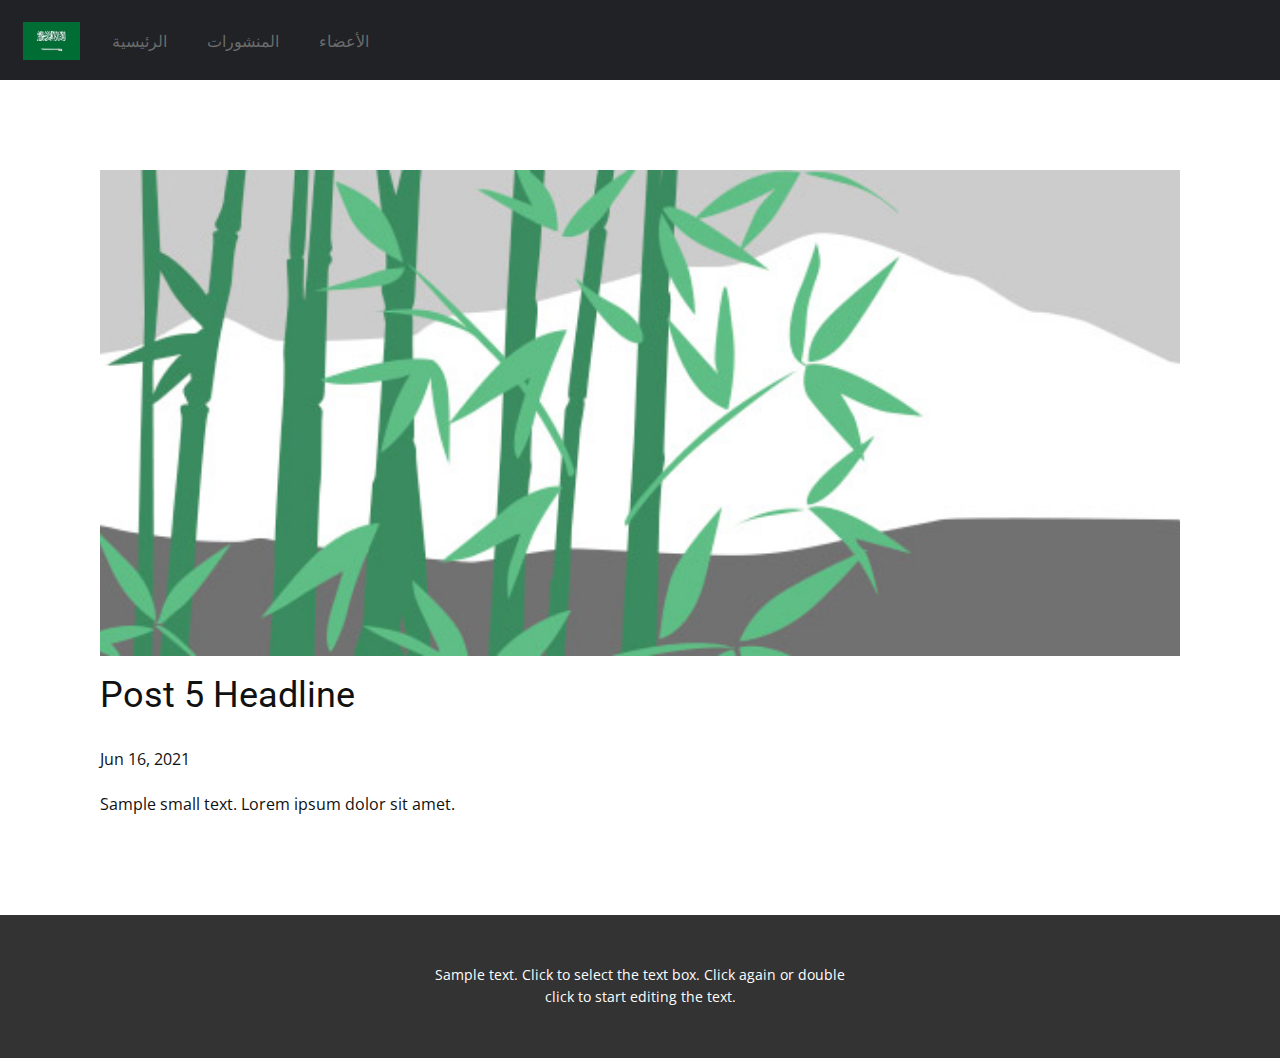
<file: Site8/blog/post-4.html>
<!doctype html>
<html style="font-size: 16px;"><head>
    <meta name="viewport" content="width=device-width, initial-scale=1.0">
    <meta charset="utf-8">
    <meta name="keywords" content="Post 1 Headline">
    <meta name="description" content="">
    <meta name="page_type" content="np-template-header-footer-from-plugin">
    <title>Post 5 Headline</title>
    <link rel="stylesheet" href="../nicepage.css" media="screen">
<link rel="stylesheet" href="../Post-Template.css" media="screen">
    <script class="u-script" type="text/javascript" src="../jquery.js" defer=""></script>
    <script class="u-script" type="text/javascript" src="../nicepage.js" defer=""></script>
    <meta name="generator" content="Nicepage 3.16.1, nicepage.com">
    <link rel="icon" href="../images/favicon.png">
    <link id="u-theme-google-font" rel="stylesheet" href="https://fonts.googleapis.com/css?family=Roboto:100,100i,300,300i,400,400i,500,500i,700,700i,900,900i|Open+Sans:300,300i,400,400i,600,600i,700,700i,800,800i">
    
    
    <script type="application/ld+json">{
		"@context": "http://schema.org",
		"@type": "Organization",
		"name": "Site8",
		"url": "index.html"
}</script>
    <meta property="og:title" content="Post Template">
    <meta property="og:type" content="website">
    <meta name="theme-color" content="#478ac9">
    <link rel="canonical" href="../index.html">
    <meta property="og:url" content="index.html">
  </head>
  <body class="u-body"><header class="u-clearfix u-custom-color-2 u-header u-header" id="sec-1d81"><div class="u-clearfix u-sheet u-valign-middle u-sheet-1">
        <nav class="u-menu u-menu-dropdown u-offcanvas u-menu-1">
          <div class="menu-collapse" style="font-size: 1rem; letter-spacing: 0px;">
            <a class="u-button-style u-custom-left-right-menu-spacing u-custom-padding-bottom u-custom-text-active-color u-custom-text-color u-custom-text-hover-color u-custom-top-bottom-menu-spacing u-nav-link u-text-active-palette-1-base u-text-hover-palette-2-base" href="#">
              <svg><use xmlns:xlink="http://www.w3.org/1999/xlink" xlink:href="#menu-hamburger"></use></svg>
              <svg version="1.1" xmlns="http://www.w3.org/2000/svg" xmlns:xlink="http://www.w3.org/1999/xlink"><defs><symbol id="menu-hamburger" viewBox="0 0 16 16" style="width: 16px; height: 16px;"><rect y="1" width="16" height="2"></rect><rect y="7" width="16" height="2"></rect><rect y="13" width="16" height="2"></rect>
</symbol>
</defs></svg>
            </a>
          </div>
          <div class="u-custom-menu u-nav-container">
            <ul class="u-nav u-unstyled u-nav-1"><li class="u-nav-item"><a class="u-button-style u-nav-link u-text-active-custom-color-4 u-text-custom-color-3 u-text-hover-custom-color-4" href="../الرئيسية.html" style="padding: 10px 20px;">الرئيسية</a>
</li><li class="u-nav-item"><a class="u-button-style u-nav-link u-text-active-custom-color-4 u-text-custom-color-3 u-text-hover-custom-color-4" href="../المنشورات.html" style="padding: 10px 20px;">المنشورات</a>
</li><li class="u-nav-item"><a class="u-button-style u-nav-link u-text-active-custom-color-4 u-text-custom-color-3 u-text-hover-custom-color-4" href="../الأعضاء.html" style="padding: 10px 20px;">الأعضاء</a>
</li></ul>
          </div>
          <div class="u-custom-menu u-nav-container-collapse">
            <div class="u-black u-container-style u-inner-container-layout u-opacity u-opacity-95 u-sidenav">
              <div class="u-sidenav-overflow">
                <div class="u-menu-close"></div>
                <ul class="u-align-center u-nav u-popupmenu-items u-unstyled u-nav-2"><li class="u-nav-item"><a class="u-button-style u-nav-link" href="../الرئيسية.html" style="padding: 10px 20px;">الرئيسية</a>
</li><li class="u-nav-item"><a class="u-button-style u-nav-link" href="../المنشورات.html" style="padding: 10px 20px;">المنشورات</a>
</li><li class="u-nav-item"><a class="u-button-style u-nav-link" href="../الأعضاء.html" style="padding: 10px 20px;">الأعضاء</a>
</li></ul>
              </div>
            </div>
            <div class="u-black u-menu-overlay u-opacity u-opacity-70"></div>
          </div>
        </nav>
        <img class="u-image u-image-default u-image-1" src="../images/ef4cbfd9-3c63-ca4e-5d36-134826fb9af2.jpeg" alt="" data-image-width="275" data-image-height="183">
      </div></header>
    <section class="u-align-center u-clearfix u-section-1" id="sec-f018">
      <div class="u-clearfix u-sheet u-valign-middle-md u-valign-middle-sm u-valign-middle-xs u-sheet-1"><!--post_details--><!--post_details_options_json--><!--{"source":""}--><!--/post_details_options_json--><!--blog_post-->
        <div class="u-container-style u-expanded-width u-post-details u-post-details-1">
          <div class="u-container-layout u-valign-middle u-container-layout-1"><!--blog_post_image-->
            <img alt="" class="u-blog-control u-expanded-width u-image u-image-default u-image-1" src="[data-uri]"><!--/blog_post_image--><!--blog_post_header-->
            <h2 class="u-blog-control u-text u-text-1">Post 5 Headline</h2><!--/blog_post_header--><!--blog_post_metadata-->
            <div class="u-blog-control u-metadata u-metadata-1"><!--blog_post_metadata_date-->
              <span class="u-meta-date u-meta-icon">Jun 16, 2021</span><!--/blog_post_metadata_date--><!--blog_post_metadata_category-->
              <!--/blog_post_metadata_category--><!--blog_post_metadata_comments-->
              <!--/blog_post_metadata_comments-->
            </div><!--/blog_post_metadata--><!--blog_post_content-->
            <div class="u-align-justify u-blog-control u-post-content u-text u-text-2 fr-view">
  Sample small text. Lorem ipsum dolor sit amet.
  </div><!--/blog_post_content-->
          </div>
        </div><!--/blog_post--><!--/post_details-->
      </div>
    </section>
    
    
    <footer class="u-align-center u-clearfix u-footer u-grey-80 u-footer" id="sec-6e16"><div class="u-clearfix u-sheet u-sheet-1">
        <p class="u-small-text u-text u-text-variant u-text-1">Sample text. Click to select the text box. Click again or double click to start editing the text.</p>
      </div></footer>
  
</body></html>
</file>
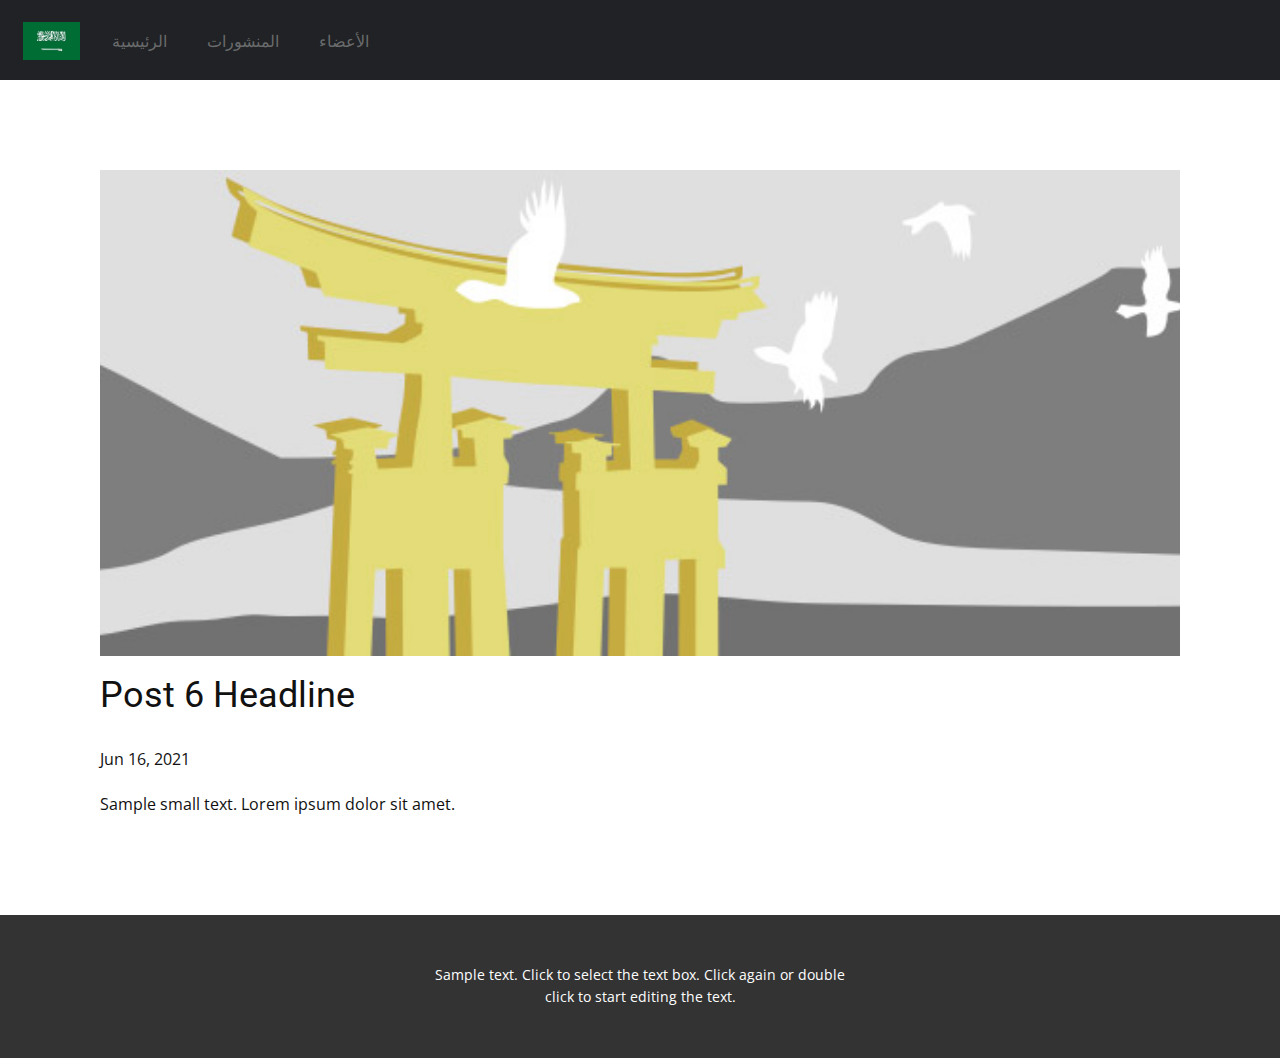
<file: Site8/blog/post-5.html>
<!doctype html>
<html style="font-size: 16px;"><head>
    <meta name="viewport" content="width=device-width, initial-scale=1.0">
    <meta charset="utf-8">
    <meta name="keywords" content="Post 1 Headline">
    <meta name="description" content="">
    <meta name="page_type" content="np-template-header-footer-from-plugin">
    <title>Post 6 Headline</title>
    <link rel="stylesheet" href="../nicepage.css" media="screen">
<link rel="stylesheet" href="../Post-Template.css" media="screen">
    <script class="u-script" type="text/javascript" src="../jquery.js" defer=""></script>
    <script class="u-script" type="text/javascript" src="../nicepage.js" defer=""></script>
    <meta name="generator" content="Nicepage 3.16.1, nicepage.com">
    <link rel="icon" href="../images/favicon.png">
    <link id="u-theme-google-font" rel="stylesheet" href="https://fonts.googleapis.com/css?family=Roboto:100,100i,300,300i,400,400i,500,500i,700,700i,900,900i|Open+Sans:300,300i,400,400i,600,600i,700,700i,800,800i">
    
    
    <script type="application/ld+json">{
		"@context": "http://schema.org",
		"@type": "Organization",
		"name": "Site8",
		"url": "index.html"
}</script>
    <meta property="og:title" content="Post Template">
    <meta property="og:type" content="website">
    <meta name="theme-color" content="#478ac9">
    <link rel="canonical" href="../index.html">
    <meta property="og:url" content="index.html">
  </head>
  <body class="u-body"><header class="u-clearfix u-custom-color-2 u-header u-header" id="sec-1d81"><div class="u-clearfix u-sheet u-valign-middle u-sheet-1">
        <nav class="u-menu u-menu-dropdown u-offcanvas u-menu-1">
          <div class="menu-collapse" style="font-size: 1rem; letter-spacing: 0px;">
            <a class="u-button-style u-custom-left-right-menu-spacing u-custom-padding-bottom u-custom-text-active-color u-custom-text-color u-custom-text-hover-color u-custom-top-bottom-menu-spacing u-nav-link u-text-active-palette-1-base u-text-hover-palette-2-base" href="#">
              <svg><use xmlns:xlink="http://www.w3.org/1999/xlink" xlink:href="#menu-hamburger"></use></svg>
              <svg version="1.1" xmlns="http://www.w3.org/2000/svg" xmlns:xlink="http://www.w3.org/1999/xlink"><defs><symbol id="menu-hamburger" viewBox="0 0 16 16" style="width: 16px; height: 16px;"><rect y="1" width="16" height="2"></rect><rect y="7" width="16" height="2"></rect><rect y="13" width="16" height="2"></rect>
</symbol>
</defs></svg>
            </a>
          </div>
          <div class="u-custom-menu u-nav-container">
            <ul class="u-nav u-unstyled u-nav-1"><li class="u-nav-item"><a class="u-button-style u-nav-link u-text-active-custom-color-4 u-text-custom-color-3 u-text-hover-custom-color-4" href="../الرئيسية.html" style="padding: 10px 20px;">الرئيسية</a>
</li><li class="u-nav-item"><a class="u-button-style u-nav-link u-text-active-custom-color-4 u-text-custom-color-3 u-text-hover-custom-color-4" href="../المنشورات.html" style="padding: 10px 20px;">المنشورات</a>
</li><li class="u-nav-item"><a class="u-button-style u-nav-link u-text-active-custom-color-4 u-text-custom-color-3 u-text-hover-custom-color-4" href="../الأعضاء.html" style="padding: 10px 20px;">الأعضاء</a>
</li></ul>
          </div>
          <div class="u-custom-menu u-nav-container-collapse">
            <div class="u-black u-container-style u-inner-container-layout u-opacity u-opacity-95 u-sidenav">
              <div class="u-sidenav-overflow">
                <div class="u-menu-close"></div>
                <ul class="u-align-center u-nav u-popupmenu-items u-unstyled u-nav-2"><li class="u-nav-item"><a class="u-button-style u-nav-link" href="../الرئيسية.html" style="padding: 10px 20px;">الرئيسية</a>
</li><li class="u-nav-item"><a class="u-button-style u-nav-link" href="../المنشورات.html" style="padding: 10px 20px;">المنشورات</a>
</li><li class="u-nav-item"><a class="u-button-style u-nav-link" href="../الأعضاء.html" style="padding: 10px 20px;">الأعضاء</a>
</li></ul>
              </div>
            </div>
            <div class="u-black u-menu-overlay u-opacity u-opacity-70"></div>
          </div>
        </nav>
        <img class="u-image u-image-default u-image-1" src="../images/ef4cbfd9-3c63-ca4e-5d36-134826fb9af2.jpeg" alt="" data-image-width="275" data-image-height="183">
      </div></header>
    <section class="u-align-center u-clearfix u-section-1" id="sec-f018">
      <div class="u-clearfix u-sheet u-valign-middle-md u-valign-middle-sm u-valign-middle-xs u-sheet-1"><!--post_details--><!--post_details_options_json--><!--{"source":""}--><!--/post_details_options_json--><!--blog_post-->
        <div class="u-container-style u-expanded-width u-post-details u-post-details-1">
          <div class="u-container-layout u-valign-middle u-container-layout-1"><!--blog_post_image-->
            <img alt="" class="u-blog-control u-expanded-width u-image u-image-default u-image-1" src="[data-uri]"><!--/blog_post_image--><!--blog_post_header-->
            <h2 class="u-blog-control u-text u-text-1">Post 6 Headline</h2><!--/blog_post_header--><!--blog_post_metadata-->
            <div class="u-blog-control u-metadata u-metadata-1"><!--blog_post_metadata_date-->
              <span class="u-meta-date u-meta-icon">Jun 16, 2021</span><!--/blog_post_metadata_date--><!--blog_post_metadata_category-->
              <!--/blog_post_metadata_category--><!--blog_post_metadata_comments-->
              <!--/blog_post_metadata_comments-->
            </div><!--/blog_post_metadata--><!--blog_post_content-->
            <div class="u-align-justify u-blog-control u-post-content u-text u-text-2 fr-view">
  Sample small text. Lorem ipsum dolor sit amet.
  </div><!--/blog_post_content-->
          </div>
        </div><!--/blog_post--><!--/post_details-->
      </div>
    </section>
    
    
    <footer class="u-align-center u-clearfix u-footer u-grey-80 u-footer" id="sec-6e16"><div class="u-clearfix u-sheet u-sheet-1">
        <p class="u-small-text u-text u-text-variant u-text-1">Sample text. Click to select the text box. Click again or double click to start editing the text.</p>
      </div></footer>
  
</body></html>
</file>
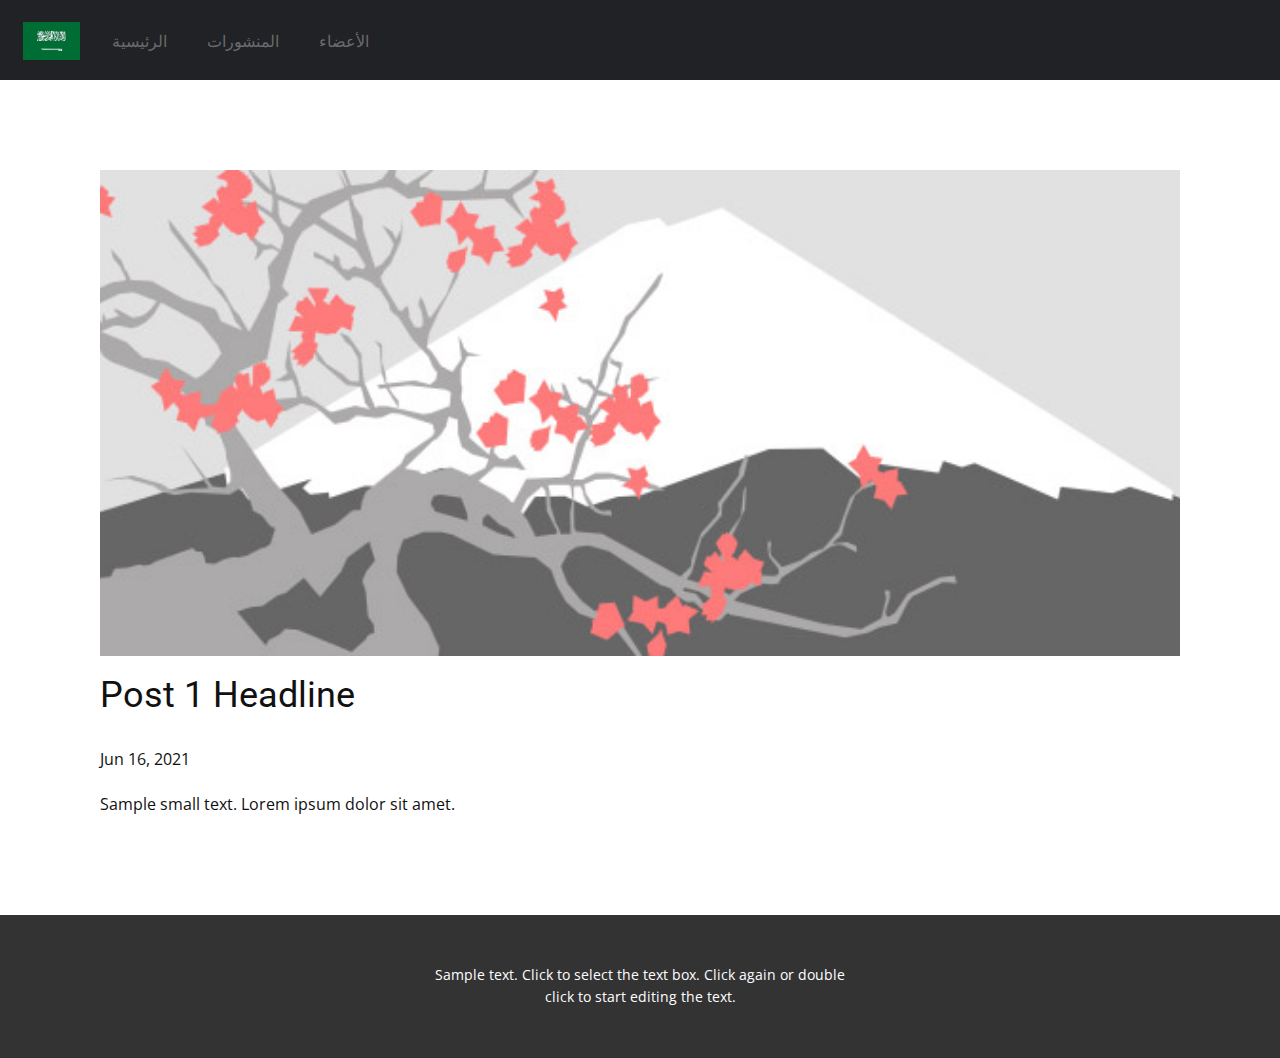
<file: Site8/blog/post.html>
<!doctype html>
<html style="font-size: 16px;"><head>
    <meta name="viewport" content="width=device-width, initial-scale=1.0">
    <meta charset="utf-8">
    <meta name="keywords" content="Post 1 Headline">
    <meta name="description" content="">
    <meta name="page_type" content="np-template-header-footer-from-plugin">
    <title>Post 1 Headline</title>
    <link rel="stylesheet" href="../nicepage.css" media="screen">
<link rel="stylesheet" href="../Post-Template.css" media="screen">
    <script class="u-script" type="text/javascript" src="../jquery.js" defer=""></script>
    <script class="u-script" type="text/javascript" src="../nicepage.js" defer=""></script>
    <meta name="generator" content="Nicepage 3.16.1, nicepage.com">
    <link rel="icon" href="../images/favicon.png">
    <link id="u-theme-google-font" rel="stylesheet" href="https://fonts.googleapis.com/css?family=Roboto:100,100i,300,300i,400,400i,500,500i,700,700i,900,900i|Open+Sans:300,300i,400,400i,600,600i,700,700i,800,800i">
    
    
    <script type="application/ld+json">{
		"@context": "http://schema.org",
		"@type": "Organization",
		"name": "Site8",
		"url": "index.html"
}</script>
    <meta property="og:title" content="Post Template">
    <meta property="og:type" content="website">
    <meta name="theme-color" content="#478ac9">
    <link rel="canonical" href="../index.html">
    <meta property="og:url" content="index.html">
  </head>
  <body class="u-body"><header class="u-clearfix u-custom-color-2 u-header u-header" id="sec-1d81"><div class="u-clearfix u-sheet u-valign-middle u-sheet-1">
        <nav class="u-menu u-menu-dropdown u-offcanvas u-menu-1">
          <div class="menu-collapse" style="font-size: 1rem; letter-spacing: 0px;">
            <a class="u-button-style u-custom-left-right-menu-spacing u-custom-padding-bottom u-custom-text-active-color u-custom-text-color u-custom-text-hover-color u-custom-top-bottom-menu-spacing u-nav-link u-text-active-palette-1-base u-text-hover-palette-2-base" href="#">
              <svg><use xmlns:xlink="http://www.w3.org/1999/xlink" xlink:href="#menu-hamburger"></use></svg>
              <svg version="1.1" xmlns="http://www.w3.org/2000/svg" xmlns:xlink="http://www.w3.org/1999/xlink"><defs><symbol id="menu-hamburger" viewBox="0 0 16 16" style="width: 16px; height: 16px;"><rect y="1" width="16" height="2"></rect><rect y="7" width="16" height="2"></rect><rect y="13" width="16" height="2"></rect>
</symbol>
</defs></svg>
            </a>
          </div>
          <div class="u-custom-menu u-nav-container">
            <ul class="u-nav u-unstyled u-nav-1"><li class="u-nav-item"><a class="u-button-style u-nav-link u-text-active-custom-color-4 u-text-custom-color-3 u-text-hover-custom-color-4" href="../الرئيسية.html" style="padding: 10px 20px;">الرئيسية</a>
</li><li class="u-nav-item"><a class="u-button-style u-nav-link u-text-active-custom-color-4 u-text-custom-color-3 u-text-hover-custom-color-4" href="../المنشورات.html" style="padding: 10px 20px;">المنشورات</a>
</li><li class="u-nav-item"><a class="u-button-style u-nav-link u-text-active-custom-color-4 u-text-custom-color-3 u-text-hover-custom-color-4" href="../الأعضاء.html" style="padding: 10px 20px;">الأعضاء</a>
</li></ul>
          </div>
          <div class="u-custom-menu u-nav-container-collapse">
            <div class="u-black u-container-style u-inner-container-layout u-opacity u-opacity-95 u-sidenav">
              <div class="u-sidenav-overflow">
                <div class="u-menu-close"></div>
                <ul class="u-align-center u-nav u-popupmenu-items u-unstyled u-nav-2"><li class="u-nav-item"><a class="u-button-style u-nav-link" href="../الرئيسية.html" style="padding: 10px 20px;">الرئيسية</a>
</li><li class="u-nav-item"><a class="u-button-style u-nav-link" href="../المنشورات.html" style="padding: 10px 20px;">المنشورات</a>
</li><li class="u-nav-item"><a class="u-button-style u-nav-link" href="../الأعضاء.html" style="padding: 10px 20px;">الأعضاء</a>
</li></ul>
              </div>
            </div>
            <div class="u-black u-menu-overlay u-opacity u-opacity-70"></div>
          </div>
        </nav>
        <img class="u-image u-image-default u-image-1" src="../images/ef4cbfd9-3c63-ca4e-5d36-134826fb9af2.jpeg" alt="" data-image-width="275" data-image-height="183">
      </div></header>
    <section class="u-align-center u-clearfix u-section-1" id="sec-f018">
      <div class="u-clearfix u-sheet u-valign-middle-md u-valign-middle-sm u-valign-middle-xs u-sheet-1"><!--post_details--><!--post_details_options_json--><!--{"source":""}--><!--/post_details_options_json--><!--blog_post-->
        <div class="u-container-style u-expanded-width u-post-details u-post-details-1">
          <div class="u-container-layout u-valign-middle u-container-layout-1"><!--blog_post_image-->
            <img alt="" class="u-blog-control u-expanded-width u-image u-image-default u-image-1" src="[data-uri]"><!--/blog_post_image--><!--blog_post_header-->
            <h2 class="u-blog-control u-text u-text-1">Post 1 Headline</h2><!--/blog_post_header--><!--blog_post_metadata-->
            <div class="u-blog-control u-metadata u-metadata-1"><!--blog_post_metadata_date-->
              <span class="u-meta-date u-meta-icon">Jun 16, 2021</span><!--/blog_post_metadata_date--><!--blog_post_metadata_category-->
              <!--/blog_post_metadata_category--><!--blog_post_metadata_comments-->
              <!--/blog_post_metadata_comments-->
            </div><!--/blog_post_metadata--><!--blog_post_content-->
            <div class="u-align-justify u-blog-control u-post-content u-text u-text-2 fr-view">
  Sample small text. Lorem ipsum dolor sit amet.
  </div><!--/blog_post_content-->
          </div>
        </div><!--/blog_post--><!--/post_details-->
      </div>
    </section>
    
    
    <footer class="u-align-center u-clearfix u-footer u-grey-80 u-footer" id="sec-6e16"><div class="u-clearfix u-sheet u-sheet-1">
        <p class="u-small-text u-text u-text-variant u-text-1">Sample text. Click to select the text box. Click again or double click to start editing the text.</p>
      </div></footer>
  
</body></html>
</file>
